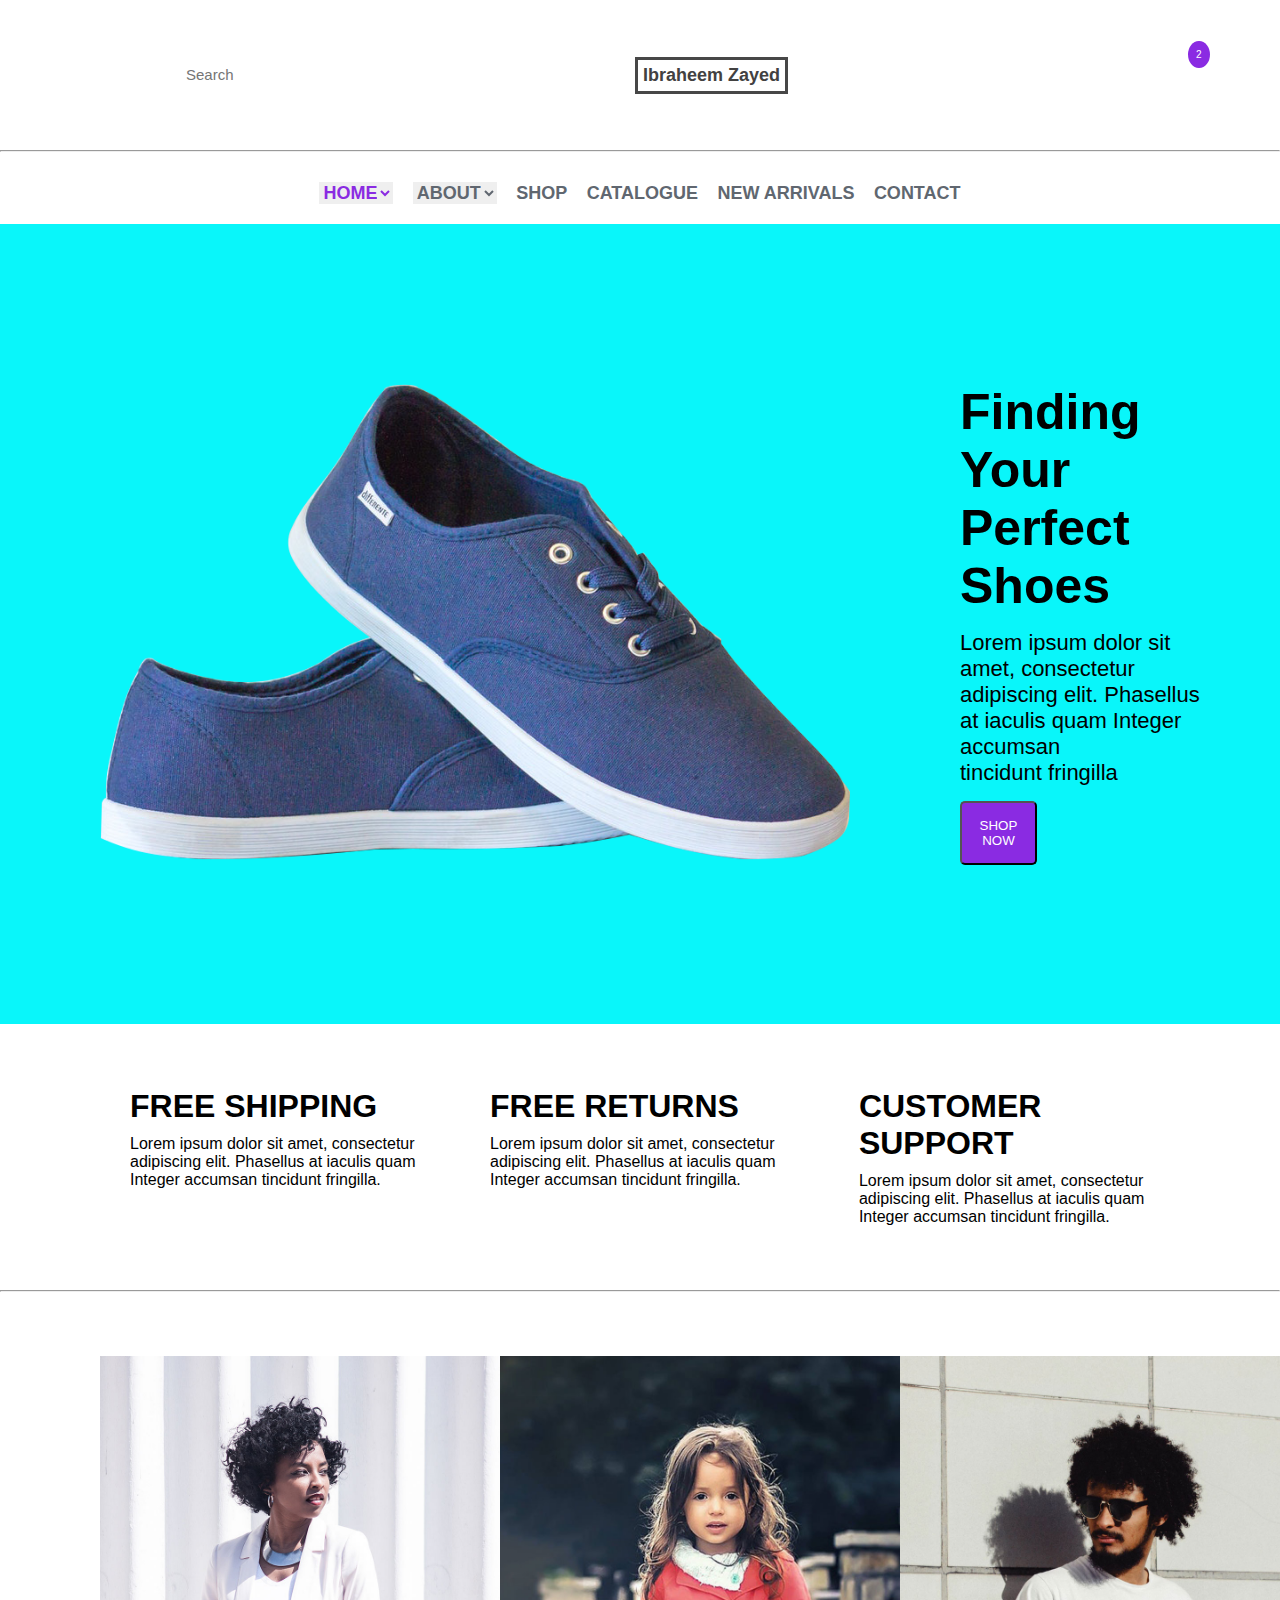
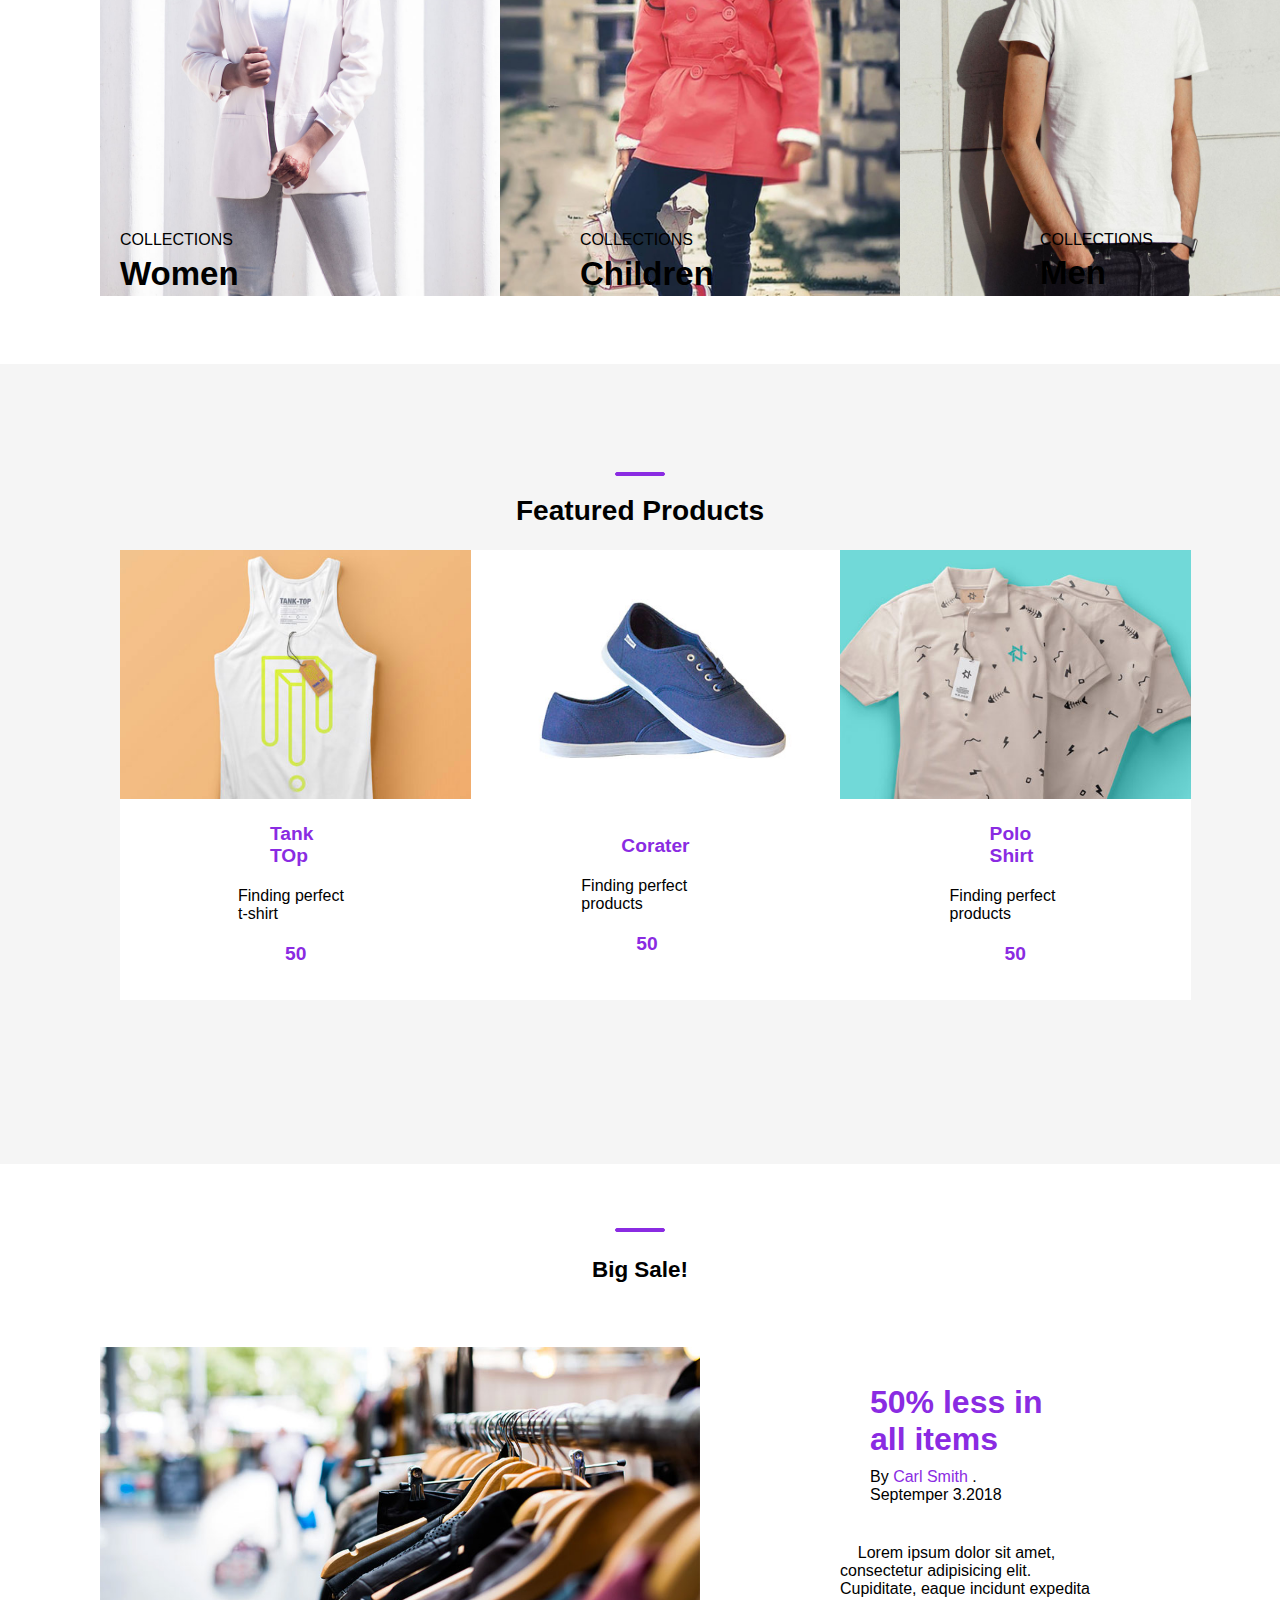
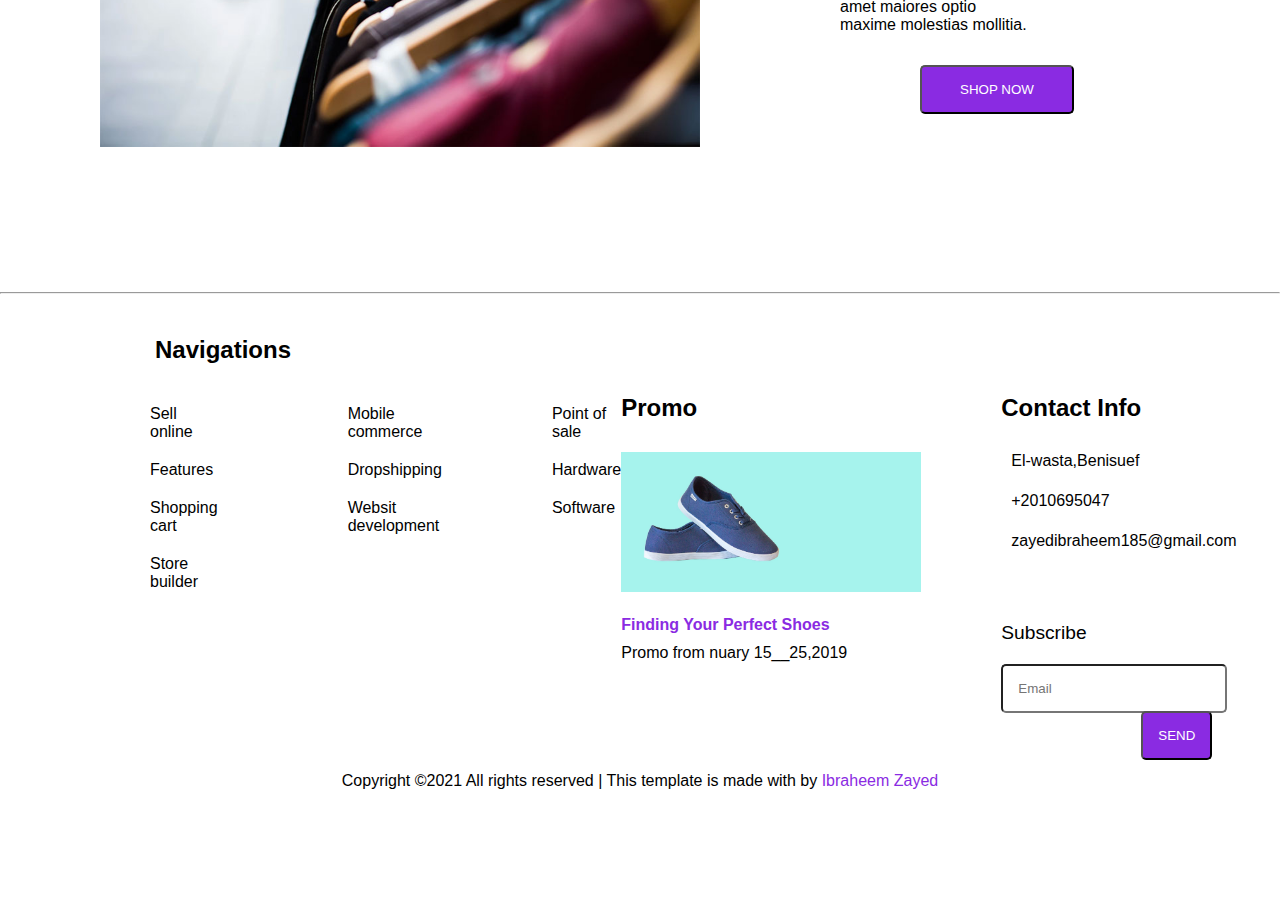
<file: index.html>
<!DOCTYPE html>
<html lang="en">
<head>
    <meta charset="UTF-8">
    <meta http-equiv="X-UA-Compatible" content="IE=edge">
    <meta name="viewport" content="width=device-width, initial-scale=1.0">
    <title>Home</title>
    <link rel="stylesheet" href="https://cdnjs.cloudflare.com/ajax/libs/font-awesome/6.4.0/css/all.min.css"
     integrity="sha512-iecdLmaskl7CVkqkXNQ/ZH/XLlvWZOJyj7Yy7tcenmpD1ypASozpmT/E0iPtmFIB46ZmdtAc9eNBvH0H/ZpiBw==" 
     crossorigin="anonymous" referrerpolicy="no-referrer" />
    <link rel="stylesheet" href="style.css">
</head>
<body>
    <nav>
        <div class="top">
            <div class="nav-left">
                <input type="text" placeholder="Search">
                <i class="fa-solid fa-magnifying-glass"></i>
            </div>
            <div class="nav-middle">
                <a href="">Ibraheem Zayed</a>
            </div>
            <div class="nav-right">
                <a href="">
                    <i class="fa-solid fa-user"></i>
                </a>
                <a href="">
                    <i class="fa-regular fa-heart"></i>
                </a>
                <a href="">
                    <i class="fa-sharp fa-solid fa-cart-shopping"></i>
                    <sup>2</sup>
                </a>
            </div>
        </div>
        <hr>
        <ul class="bottom">
            <a href="">
                <select class="home">
                    <option value="HOME">HOME</option>
                </select>
            </a>
            <a href="about.html">
                <select class="about">
                    <option value="ABOUT">ABOUT</option>
                </select>
            </a>
            <a href="shop.html">
                <li>SHOP</li>
            </a>
            <a href="">
                <li>CATALOGUE</li>
            </a>
            <a href="">
                <li>NEW ARRIVALS</li>
            </a>
            <a href="">
                <li>CONTACT</li>
            </a>
        </ul>
    </nav>

    <section class="sec1">
        <div class="img">
            <img src="images/hero_1.png" alt="">
        </div>
        <div class="text">
            <h1>
                Finding Your Perfect Shoes
            </h1>
            <p>
                Lorem ipsum dolor sit amet, consectetur adipiscing

                elit. Phasellus at iaculis quam Integer accumsan

                tincidunt fringilla
            </p>
            <a href="">
                <button>SHOP NOW</button>
            </a>
        </div>
    </section>
    <section class="sec2">
        <div class="left-side">
            <div class="icon">
                <i class="fa-solid fa-truck fa-flip-horizontal"></i>
            </div>
            <div class="text">
                <h1>
                    FREE SHIPPING
                </h1>
                <p>
                    Lorem ipsum dolor sit amet, consectetur adipiscing elit. 
                    Phasellus at iaculis quam Integer accumsan tincidunt fringilla.
                </p>
            </div>
        </div>
        <div>
            <div class="middle">
                <div class="icon">
                    <i class="fa-solid fa-rotate-left fa-flip-horizontal"></i>
                </div>
                <div class="text">
                    <h1>
                        FREE RETURNS
                    </h1>
                    <p>
                        Lorem ipsum dolor sit amet, consectetur adipiscing elit. 
                        Phasellus at iaculis quam Integer accumsan tincidunt fringilla.
                    </p> 
        </div>
        <div>
            <div class="right-side">
                <div class="icon">
                    <i class="fa-solid fa-circle-question"></i>
                </div>
                <div class="text">
                    <h1>
                        CUSTOMER SUPPORT
                    </h1>
                    <p>
                        Lorem ipsum dolor sit amet, consectetur adipiscing elit. 
                        Phasellus at iaculis quam Integer accumsan tincidunt fringilla.
                    </p>
        </div>
    </section>
    <hr>
    <section class="sec3">
        <div class="left-img">
            <div>
                <a href="">
                    <img src="images/women.jpg" alt="">
                </a>
            </div>
            <div class="text1">
                <p>COLLECTIONS</p>
                <h3>Women</h3>
            </div>
        </div>
        <div class="middle-img">
            <div>
                <a href="">
                    <img src="images/children.jpg" alt="">
                </a>
            </div>
            <div class="text2">
                <p>COLLECTIONS</p>
                <h3>Children</h3>
            </div>
        </div>
        <div class="right-img">
            <div>
                <a href="">
                    <img src="images/men.jpg" alt="">
                </a>
            </div>
            <div class="text3">
                <p>COLLECTIONS</p>
                <h3>Men</h3>
            </div>
        </div>
    </section>
    <section class="sec4">
        <br>
        <br>
        <br>
        <br>
        <br>
        <br>
        <hr class="Hr">
        <div class="top">
            <h3>Featured Products</h3>
        </div>
        <div class="bottom">
            <div class="first-img">
                <img src="images/cloth_1.jpg" alt="">
                <h5>Tank TOp</h5>
                <p>Finding perfect t-shirt</p>
                <span><i class="fa-solid fa-dollar-sign"></i> 50</span>
             </div>
             <div class="second-img">
                <img src="images/shoe_1.jpg" alt="">
                <h5>Corater</h5>
                <p>Finding perfect products</p>
                <span><i class="fa-solid fa-dollar-sign"></i> 50</span>
             </div>
             <div class="third-img">
                <img src="images/cloth_2.jpg" alt="">
                <h5>Polo Shirt</h5>
                <p>Finding perfect products</p>
                <span><i class="fa-solid fa-dollar-sign"></i> 50</span>
             </div>
        </div>
    </section>
    <section class="sec5">
        <hr class="HR2">
        <div class="text">
            <h3>Big Sale!</h3>
        </div>
        <div class="sale">
            <div class="right-sec">
                <img src="images/blog_1.jpg" alt="">
            </div>
            <div class="left-sec">
                <h2>50% less in all items</h2>
                <p>By <span class="carl">Carl Smith</span>  . Septemper 3.2018</p>
                <p class="end">
                    &nbsp;    &nbsp; Lorem ipsum dolor sit amet, consectetur adipisicing elit. Cupiditate, eaque incidunt expedita amet maiores optio
                    &nbsp;    &nbsp;    &nbsp;    &nbsp;    &nbsp;    &nbsp;    &nbsp;  
                      &nbsp;    &nbsp;    &nbsp;    &nbsp;    &nbsp;    &nbsp; maxime molestias mollitia.
                </p>

                <button>SHOP NOW</button>
            </div>
        </div>
    </section>
    <hr>
    <footer>
        <div class="div1">
            <div class="left-side">
                <div class="top">
                    <h2>Navigations</h2>
                </div>
                <div class="bottom">
                    <div class="ul1">
                        <ul>
                            <li>
                                Sell online
                            </li>
                            <li>
                                Features
                            </li>
                            <li>
                                Shopping cart
                            </li>
                            <li>
                                Store builder
                            </li>
                        </ul>
                    </div>
                    <div class="ul2">
                        <ul>
                            <li>
                                Mobile commerce
                            </li>
                            <li>
                                Dropshipping
                            </li>
                            <li>
                                Websit development
                            </li>
                        </ul>
                    </div>
                    <div class="ul3">
                        <ul>
                            <li>
                                Point of sale
                            </li>
                            <li>
                                Hardware
                            </li>
                            <li>
                                Software
                            </li>
                        </ul>
                    </div>
                </div>
            </div>
            <div class="right-side">
                <div class="left">
                    <ul>
                        <li>
                         <h2>Promo</h2>
                        </li>
                        <li>
                            <img src="images/hero_1.jpg" alt="">
                        </li>
                        <li>
                            <h4>Finding Your Perfect Shoes</h4>
                            <p>Promo from nuary 15__25,2019</p>
                        </li>
                    </ul>
                </div>
                <div class="right">
                    <div>
                        <h2>Contact Info</h2>
                    </div>
                    <div class="one-icon">
                        <i class="fa-solid fa-location-dot"></i>
                        <p>El-wasta,Benisuef</p>
                    </div>
                    <div class="two-icon">
                        <i class="fa-solid fa-phone"></i>
                        <p>+2010695047</p>
                    </div>
                    <div class="three-icon">
                        <i class="fa-solid fa-envelope"></i>
                        <p>zayedibraheem185@gmail.com</p>
                    </div>
                    <div>
                        <h3>
                            Subscribe
                        </h3>
                        <input type="email" placeholder="Email">
                        <button>SEND</button>
                    </div>
                </div>
            </div>
        </div>
        <div class="end-text">
            <p>Copyright ©2021 All rights reserved | This template is made with <i class="fa-solid fa-heart"></i> by <span class="name">Ibraheem Zayed</span></p>
        </div>
    </footer>
</body>
</html>
</file>
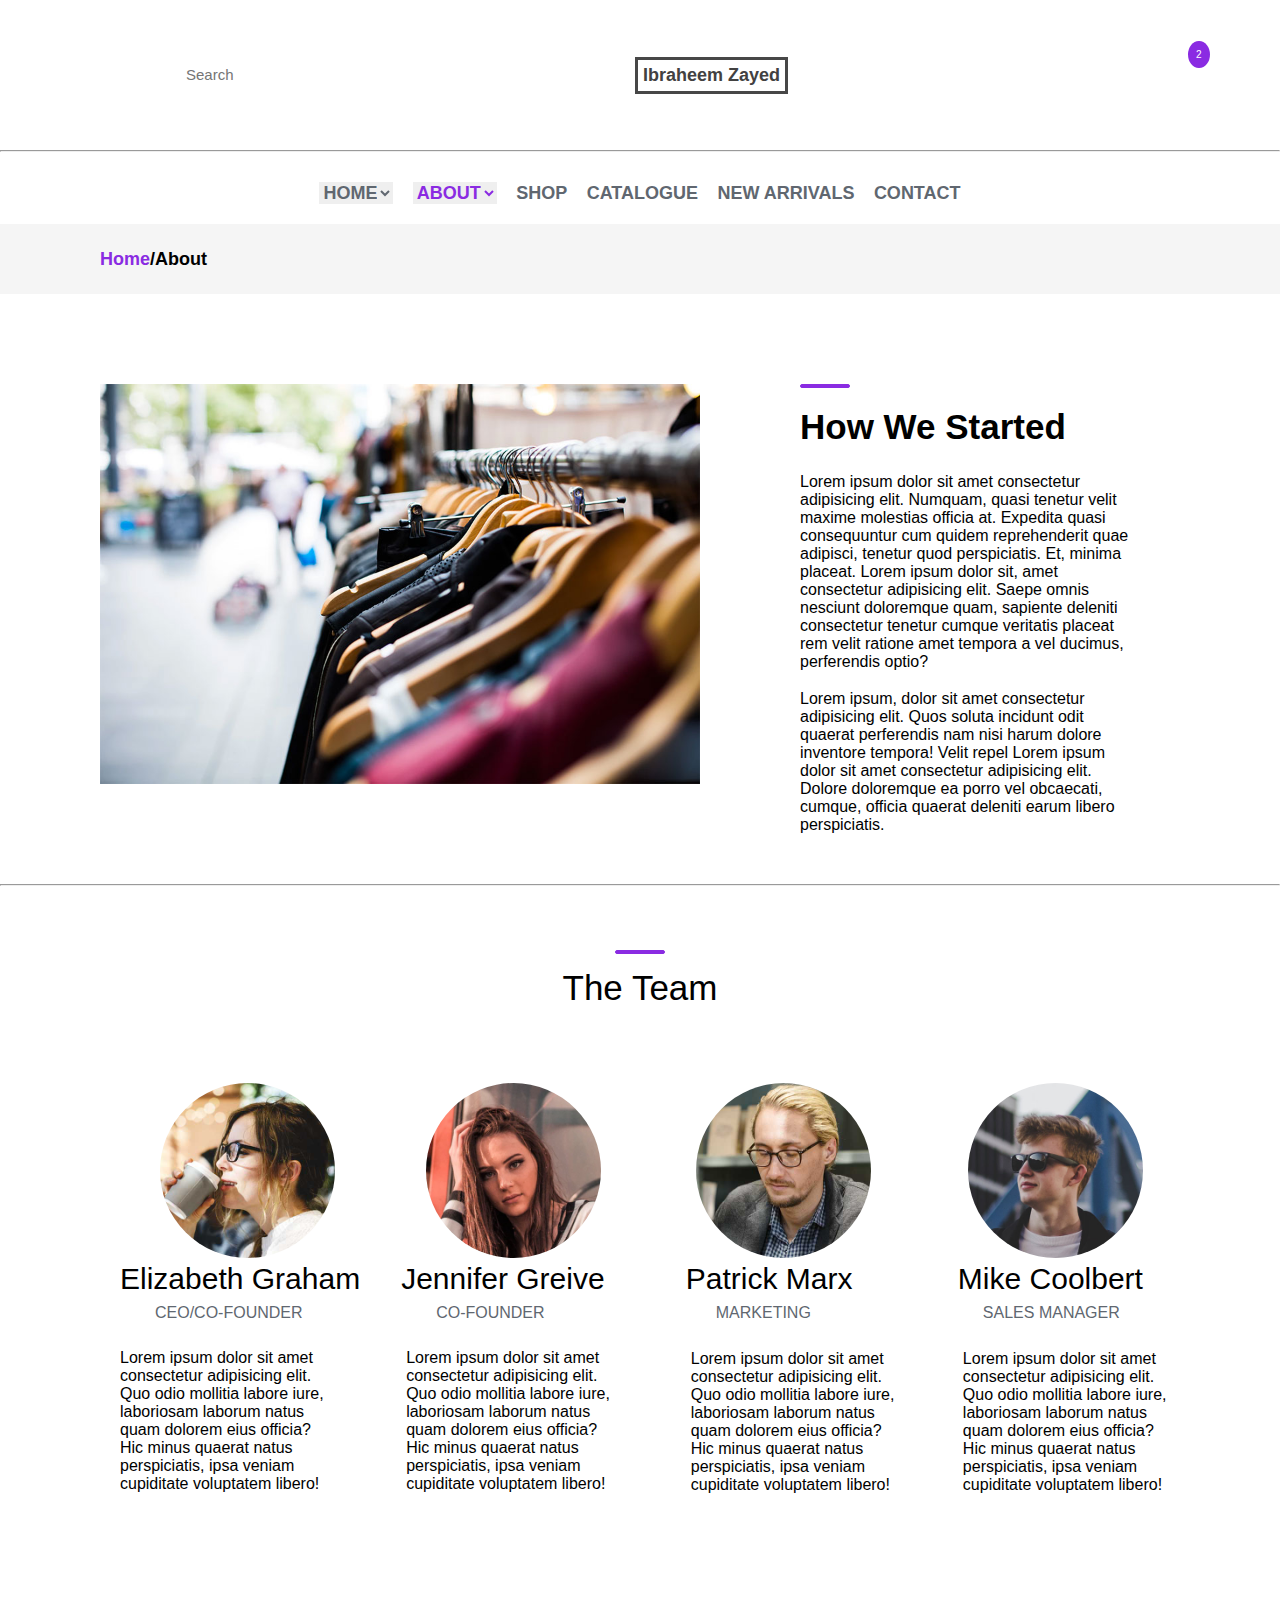
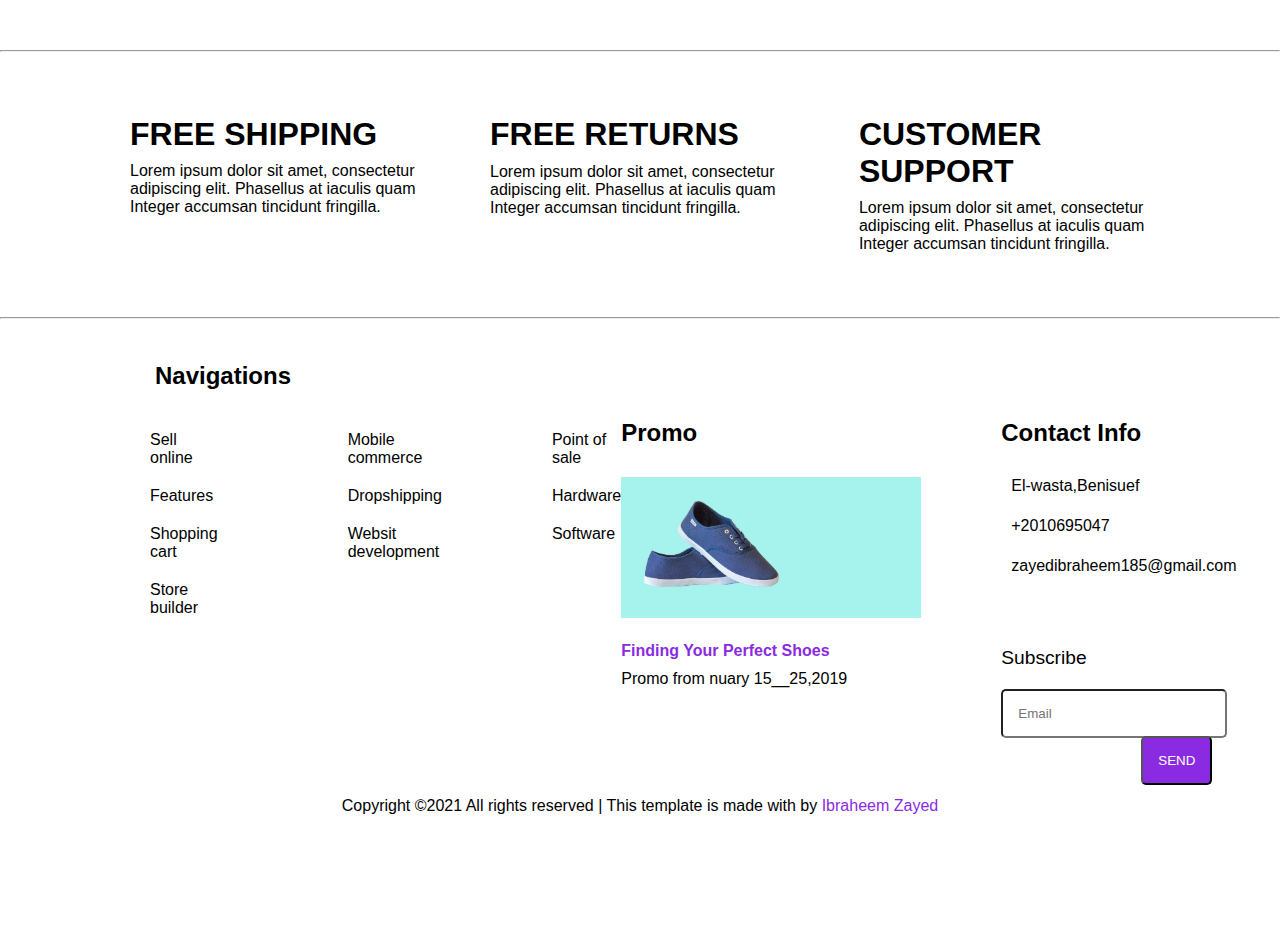
<file: about.html>
<!DOCTYPE html>
<html lang="en">
<head>
    <meta charset="UTF-8">
    <meta http-equiv="X-UA-Compatible" content="IE=edge">
    <meta name="viewport" content="width=device-width, initial-scale=1.0">
    <title>About</title>
    <link rel="stylesheet" href="https://cdnjs.cloudflare.com/ajax/libs/font-awesome/6.4.0/css/all.min.css"
    integrity="sha512-iecdLmaskl7CVkqkXNQ/ZH/XLlvWZOJyj7Yy7tcenmpD1ypASozpmT/E0iPtmFIB46ZmdtAc9eNBvH0H/ZpiBw==" 
    crossorigin="anonymous" referrerpolicy="no-referrer" />
    <link rel="stylesheet" href="about.css">
</head>
<body>
    <nav>
        <div class="top">
            <div class="nav-left">
                <input type="text" placeholder="Search">
                <i class="fa-solid fa-magnifying-glass"></i>
            </div>
            <div class="nav-middle">
                <a href="">Ibraheem Zayed</a>
            </div>
            <div class="nav-right">
                <a href="">
                    <i class="fa-solid fa-user"></i>
                </a>
                <a href="">
                    <i class="fa-regular fa-heart"></i>
                </a>
                <a href="">
                    <i class="fa-sharp fa-solid fa-cart-shopping"></i>
                    <sup>2</sup>
                </a>
            </div>
        </div>
        <hr>
        <ul class="bottom">
            <a href="index.html">
                <select class="home">
                    <option value="HOME">HOME</option>
                </select>
            </a>
            <a href="">
                <select class="about">
                    <option value="ABOUT">ABOUT</option>
                </select>
            </a>
            <a href="shop.html">
                <li>SHOP</li>
            </a>
            <a href="">
                <li>CATALOGUE</li>
            </a>
            <a href="">
                <li>NEW ARRIVALS</li>
            </a>
            <a href="">
                <li>CONTACT</li>
            </a>
        </ul>

        <div class="nav-end">
            <p><span>Home</span>/About</p>
        </div>
    </nav>
    <section class="sec1">
        <div class="img">
            <img src="images/blog_1.jpg" alt="">
        </div>
        <div class="text">
            <hr>
            <h2>How We Started</h2>
            <p>
                Lorem ipsum dolor sit amet consectetur adipisicing elit. Numquam, quasi tenetur velit maxime molestias officia at. 
                Expedita quasi consequuntur cum quidem reprehenderit quae adipisci, tenetur quod perspiciatis. Et, minima placeat.
                Lorem ipsum dolor sit, amet consectetur adipisicing elit. Saepe omnis nesciunt doloremque quam, sapiente deleniti 
                consectetur tenetur cumque veritatis placeat rem velit ratione amet tempora a vel ducimus, perferendis optio?
            </p>
            <p>
                Lorem ipsum, dolor sit amet consectetur adipisicing elit. Quos soluta incidunt odit quaerat perferendis nam nisi harum dolore inventore tempora! Velit repel
                Lorem ipsum dolor sit amet consectetur adipisicing elit. Dolore doloremque ea porro vel obcaecati, cumque, officia quaerat deleniti earum libero perspiciatis.
            </p>
        </div>
    </section>
    <hr class="HR1">
    <section class="sec2">
        <div class="text">
            <hr class="HR2">
            <h2>The Team</h2>
        </div>
        <divc class="img">
            <div class="first-img">
                <img src="images/person_1.jpg" alt="">
                <div class="first-text">
                    <h2>Elizabeth Graham</h2>
                    <p class="p1">CEO/CO-FOUNDER</p>
                    <p class="p2">
                        Lorem ipsum dolor sit amet consectetur adipisicing elit.
                         Quo odio mollitia labore iure, laboriosam laborum natus
                          quam dolorem eius officia? Hic minus quaerat
                         natus perspiciatis, ipsa veniam cupiditate voluptatem libero!
                    </p>
                </div>
            </div>
            <div class="second-img">
                <img src="images/person_2.jpg" alt="">
                <div class="first-text">
                    <h2>Jennifer Greive</h2>
                    <p class="p1">CO-FOUNDER</p>
                    <p class="p2">
                        Lorem ipsum dolor sit amet consectetur adipisicing elit.
                         Quo odio mollitia labore iure, laboriosam laborum natus
                          quam dolorem eius officia? Hic minus quaerat
                         natus perspiciatis, ipsa veniam cupiditate voluptatem libero!
                    </p>
                </div>
            </div>
            <div class="third-img">
                <img src="images/person_3.jpg" alt="">
                <div class="first-text">
                    <h2>Patrick Marx</h2>
                    <p class="p1">MARKETING</p>
                    <p class="p2">
                        Lorem ipsum dolor sit amet consectetur adipisicing elit.
                         Quo odio mollitia labore iure, laboriosam laborum natus
                          quam dolorem eius officia? Hic minus quaerat
                         natus perspiciatis, ipsa veniam cupiditate voluptatem libero!
                    </p>
                </div>
            </div>
            <div class="fourth-img">
                <img src="images/person_4.jpg" alt="">
                <div class="first-text">
                    <h2>Mike Coolbert</h2>
                    <p class="p1">SALES MANAGER</p>
                    <p class="p2">
                        Lorem ipsum dolor sit amet consectetur adipisicing elit.
                         Quo odio mollitia labore iure, laboriosam laborum natus
                          quam dolorem eius officia? Hic minus quaerat
                         natus perspiciatis, ipsa veniam cupiditate voluptatem libero!
                    </p>
                </div>
            </div>
        </divc>
    </section>
    <hr>
    <section class="sec3">
        <div class="left-side">
            <div class="icon">
                <i class="fa-solid fa-truck fa-flip-horizontal"></i>
            </div>
            <div class="text">
                <h1>
                    FREE SHIPPING
                </h1>
                <p>
                    Lorem ipsum dolor sit amet, consectetur adipiscing elit. 
                    Phasellus at iaculis quam Integer accumsan tincidunt fringilla.
                </p>
            </div>
        </div>
        <div>
            <div class="middle">
                <div class="icon">
                    <i class="fa-solid fa-rotate-left fa-flip-horizontal"></i>
                </div>
                <div class="text">
                    <h1>
                        FREE RETURNS
                    </h1>
                    <p>
                        Lorem ipsum dolor sit amet, consectetur adipiscing elit. 
                        Phasellus at iaculis quam Integer accumsan tincidunt fringilla.
                    </p> 
        </div>
        <div>
            <div class="right-side">
                <div class="icon">
                    <i class="fa-solid fa-circle-question"></i>
                </div>
                <div class="text">
                    <h1>
                        CUSTOMER SUPPORT
                    </h1>
                    <p>
                        Lorem ipsum dolor sit amet, consectetur adipiscing elit. 
                        Phasellus at iaculis quam Integer accumsan tincidunt fringilla.
                    </p>
        </div>
    </section>
    <hr>
    <footer>
        <div class="div1">
            <div class="left-side">
                <div class="top">
                    <h2>Navigations</h2>
                </div>
                <div class="bottom">
                    <div class="ul1">
                        <ul>
                            <li>
                                Sell online
                            </li>
                            <li>
                                Features
                            </li>
                            <li>
                                Shopping cart
                            </li>
                            <li>
                                Store builder
                            </li>
                        </ul>
                    </div>
                    <div class="ul2">
                        <ul>
                            <li>
                                Mobile commerce
                            </li>
                            <li>
                                Dropshipping
                            </li>
                            <li>
                                Websit development
                            </li>
                        </ul>
                    </div>
                    <div class="ul3">
                        <ul>
                            <li>
                                Point of sale
                            </li>
                            <li>
                                Hardware
                            </li>
                            <li>
                                Software
                            </li>
                        </ul>
                    </div>
                </div>
            </div>
            <div class="right-side">
                <div class="left">
                    <ul>
                        <li>
                         <h2>Promo</h2>
                        </li>
                        <li>
                            <img src="images/hero_1.jpg" alt="">
                        </li>
                        <li>
                            <h4>Finding Your Perfect Shoes</h4>
                            <p>Promo from nuary 15__25,2019</p>
                        </li>
                    </ul>
                </div>
                <div class="right">
                    <div>
                        <h2>Contact Info</h2>
                    </div>
                    <div class="one-icon">
                        <i class="fa-solid fa-location-dot"></i>
                        <p>El-wasta,Benisuef</p>
                    </div>
                    <div class="two-icon">
                        <i class="fa-solid fa-phone"></i>
                        <p>+2010695047</p>
                    </div>
                    <div class="three-icon">
                        <i class="fa-solid fa-envelope"></i>
                        <p>zayedibraheem185@gmail.com</p>
                    </div>
                    <div>
                        <h3>
                            Subscribe
                        </h3>
                        <input type="email" placeholder="Email">
                        <button>SEND</button>
                    </div>
                </div>
            </div>
        </div>
        <div class="end-text">
            <p>Copyright ©2021 All rights reserved | This template is made with <i class="fa-solid fa-heart"></i> by <span class="name">Ibraheem Zayed</span></p>
        </div>
    </footer>
</body>
</html>
</file>
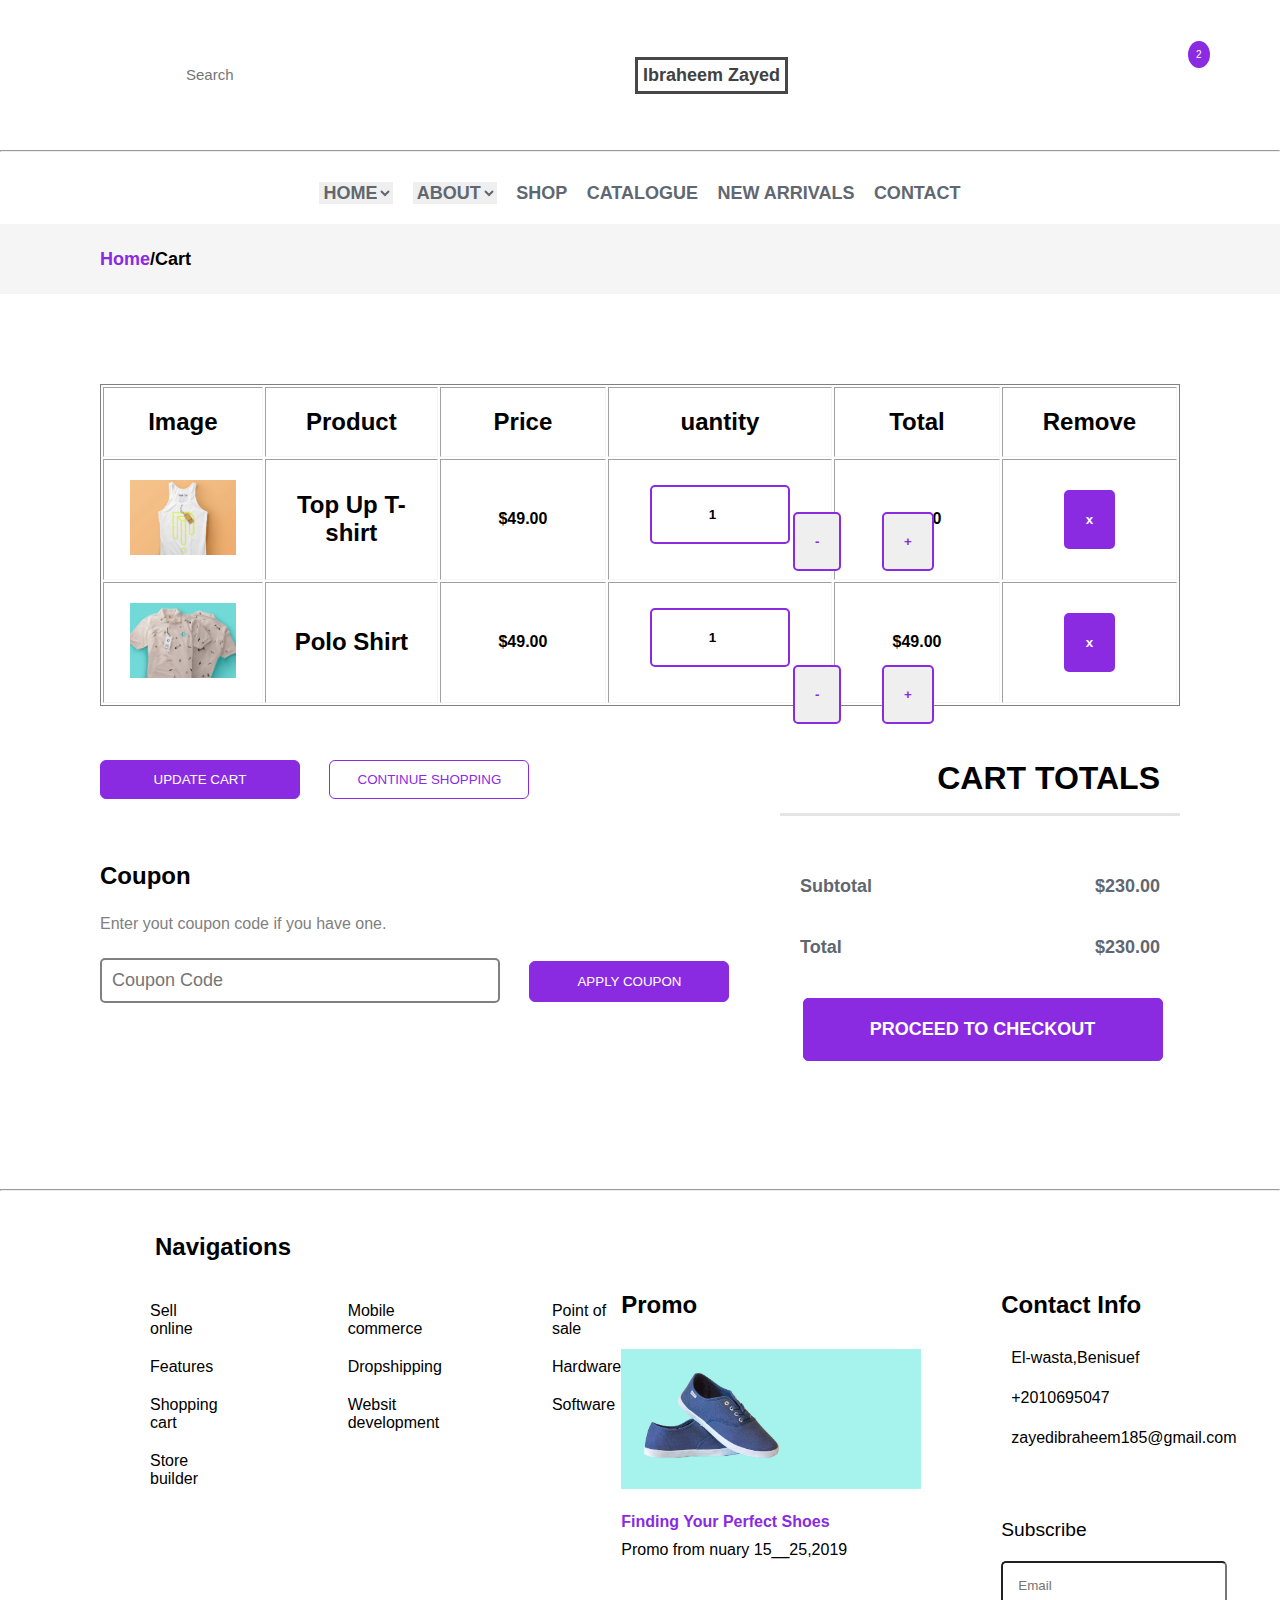
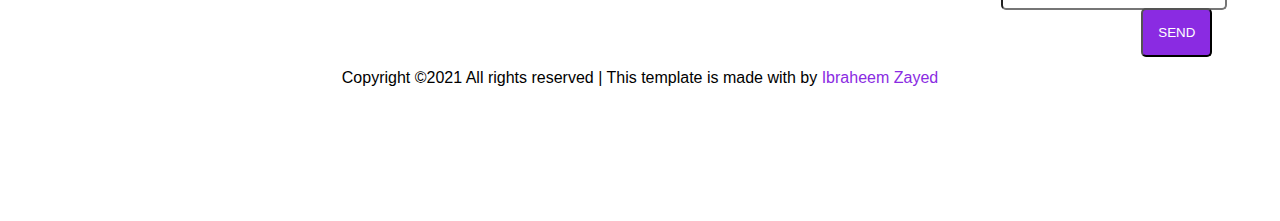
<file: cart.html>
<!DOCTYPE html>
<html lang="en">
<head>
    <meta charset="UTF-8">
    <meta http-equiv="X-UA-Compatible" content="IE=edge">
    <meta name="viewport" content="width=device-width, initial-scale=1.0">
    <title>Cart</title>
    <link rel="stylesheet" href="https://cdnjs.cloudflare.com/ajax/libs/font-awesome/6.4.0/css/all.min.css"
    integrity="sha512-iecdLmaskl7CVkqkXNQ/ZH/XLlvWZOJyj7Yy7tcenmpD1ypASozpmT/E0iPtmFIB46ZmdtAc9eNBvH0H/ZpiBw==" 
    crossorigin="anonymous" referrerpolicy="no-referrer" />
    <link rel="stylesheet" href="cart.css">
</head>
<body>
    <nav>
        <div class="top">
            <div class="nav-left">
                <input type="text" placeholder="Search">
                <i class="fa-solid fa-magnifying-glass"></i>
            </div>
            <div class="nav-middle">
                <a href="">Ibraheem Zayed</a>
            </div>
            <div class="nav-right">
                <a href="">
                    <i class="fa-solid fa-user"></i>
                </a>
                <a href="">
                    <i class="fa-regular fa-heart"></i>
                </a>
                <a href="">
                    <i class="fa-sharp fa-solid fa-cart-shopping"></i>
                    <sup>2</sup>
                </a>
            </div>
        </div>
        <hr>
        <ul class="bottom">
            <a href="index.html">
                <select class="home">
                    <option value="HOME">HOME</option>
                </select>
            </a>
            <a href="about.html">
                <select class="about">
                    <option value="ABOUT">ABOUT</option>
                </select>
            </a>
            <a href="shop.html">
                <li>SHOP</li>
            </a>
            <a href="">
                <li>CATALOGUE</li>
            </a>
            <a href="">
                <li>NEW ARRIVALS</li>
            </a>
            <a href="">
                <li>CONTACT</li>
            </a>
        </ul>

        <div class="nav-end">
            <p><span>Home</span>/Cart</p>
        </div>
    </nav>
    <section class="sec1">
        <table border="solid">
            <tr class="TR1">
                <td>
                    <h2>
                        Image
                    </h2>
                </td>
                <td>
                    <h2>
                        Product
                    </h2>
                </td>
                <td>
                    <h2>
                       Price
                    </h2>
                </td>
                <td>
                    <h2>
                        uantity
                    </h2>
                </td>
                <td>
                    <h2>
                        Total
                    </h2>
                </td>
                <td>
                    <h2>
                       Remove
                    </h2>
                </td>
            </tr>
            <tr class="TR2">
                <td>
                    <img src="images/cloth_1.jpg" alt="">
                </td>
                <td>
                    <h2>
                        Top Up T-shirt
                    </h2>
                </td>
                <td>
                    <h4>
                        $49.00
                    </h4>
                </td>
                <td>
                    <div class="num">
                        <input type="number" value="1" min="1" max="20" name="number" form="1">
        
                        <button class="bt1">+</button>
                        <button class="bt2">-</button>
                    </div>
                </td>
                <td>
                    <h4>
                        $49.00
                    </h4>
                </td>
                <td>
                    <button class="bt3">x</button>
                </td>
            </tr>
            <tr class="TR3">
                <td>
                    <img src="images/cloth_2.jpg" alt="">
                </td>
                <td>
                    <h2>
                        Polo Shirt
                    </h2>
                </td>
                <td>
                    <h4>
                        $49.00
                    </h4>
                </td>
                <td>
                    <div class="num1">
                        <input type="number" value="1" min="1" max="20" name="number" form="1">
        
                        <button class="bt1">+</button>
                        <button class="bt2">-</button>
                    </div>
                </td>
                <td>
                    <h4>
                        $49.00
                    </h4>
                </td>
                <td>
                    <button class="bt3">x</button>
                </td>
            </tr>
        </table>
        <div class="button">
            <div class="left">
                <button class="button1">UPDATE CART</button>
                <button class="button2">CONTINUE SHOPPING</button>
                <h2>Coupon</h2>
                <p>Enter yout coupon code if you have one.</p>
                <input type="text" name="text" placeholder="Coupon Code">
                <button class="button3">APPLY COUPON</button>
            </div>
            <div class="right">
                <div class="cart">
                    <h1>CART TOTALS</h1>
                    <hr>
                </div>
                <div class="price">
                    <ul>
                        <li>
                            Subtotal
                        </li>
                        <li>
                            Total
                        </li>
                    </ul>
                    <ul>
                        <li>
                            $230.00
                        </li>
                        <li>
                            $230.00
                        </li>
                    </ul>
                </div>
                <div class="checkout">
                    <a href="checkout.html">
                        <button>PROCEED TO CHECKOUT</button>
                    </a>
                </div>
            </div>
        </div>
    </section>
    <hr>
    <footer>
        <div class="div1">
            <div class="left-side">
                <div class="top">
                    <h2>Navigations</h2>
                </div>
                <div class="bottom">
                    <div class="ul1">
                        <ul>
                            <li>
                                Sell online
                            </li>
                            <li>
                                Features
                            </li>
                            <li>
                                Shopping cart
                            </li>
                            <li>
                                Store builder
                            </li>
                        </ul>
                    </div>
                    <div class="ul2">
                        <ul>
                            <li>
                                Mobile commerce
                            </li>
                            <li>
                                Dropshipping
                            </li>
                            <li>
                                Websit development
                            </li>
                        </ul>
                    </div>
                    <div class="ul3">
                        <ul>
                            <li>
                                Point of sale
                            </li>
                            <li>
                                Hardware
                            </li>
                            <li>
                                Software
                            </li>
                        </ul>
                    </div>
                </div>
            </div>
            <div class="right-side">
                <div class="left">
                    <ul>
                        <li>
                         <h2>Promo</h2>
                        </li>
                        <li>
                            <img src="images/hero_1.jpg" alt="">
                        </li>
                        <li>
                            <h4>Finding Your Perfect Shoes</h4>
                            <p>Promo from nuary 15__25,2019</p>
                        </li>
                    </ul>
                </div>
                <div class="right">
                    <div>
                        <h2>Contact Info</h2>
                    </div>
                    <div class="one-icon">
                        <i class="fa-solid fa-location-dot"></i>
                        <p>El-wasta,Benisuef</p>
                    </div>
                    <div class="two-icon">
                        <i class="fa-solid fa-phone"></i>
                        <p>+2010695047</p>
                    </div>
                    <div class="three-icon">
                        <i class="fa-solid fa-envelope"></i>
                        <p>zayedibraheem185@gmail.com</p>
                    </div>
                    <div>
                        <h3>
                            Subscribe
                        </h3>
                        <input type="email" placeholder="Email">
                        <button>SEND</button>
                    </div>
                </div>
            </div>
        </div>
        <div class="end-text">
            <p>Copyright ©2021 All rights reserved | This template is made with <i class="fa-solid fa-heart"></i> by <span class="name">Ibraheem Zayed</span></p>
        </div>
    </footer>
</body>
</html>
</file>
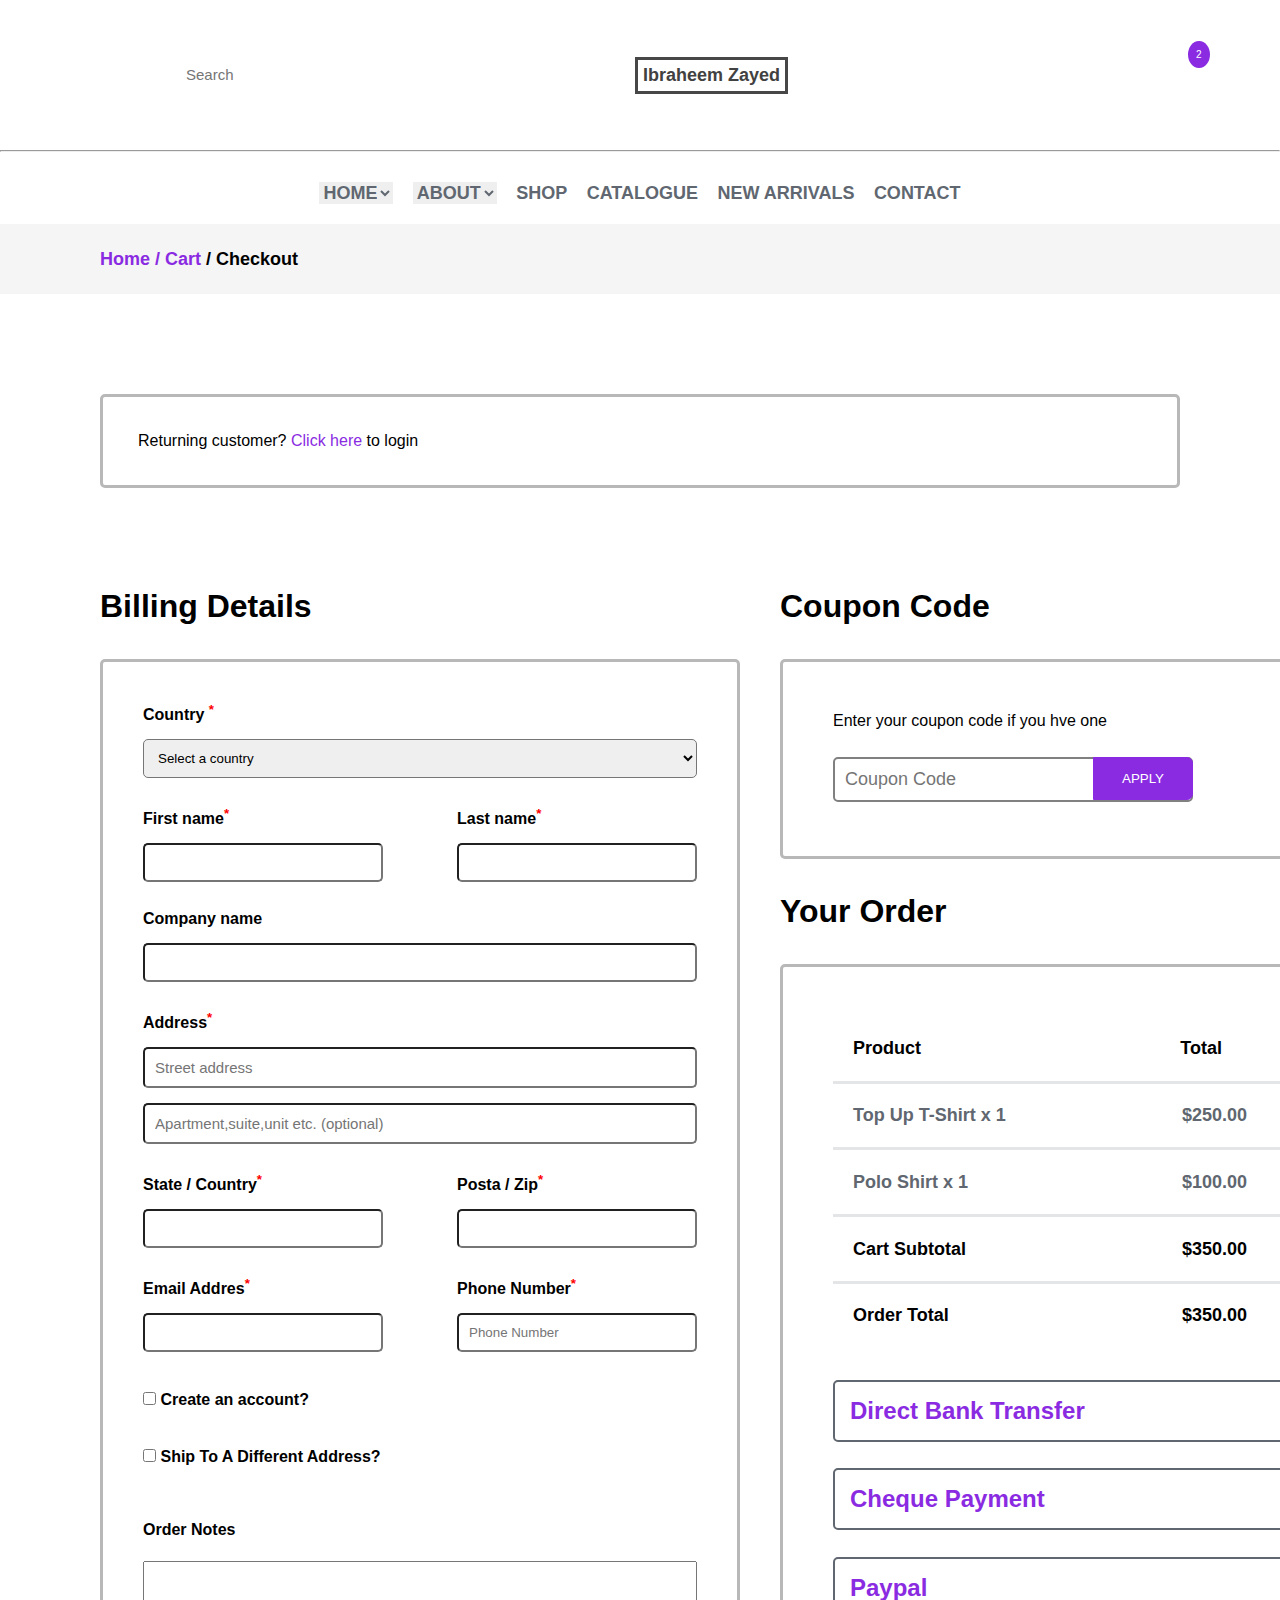
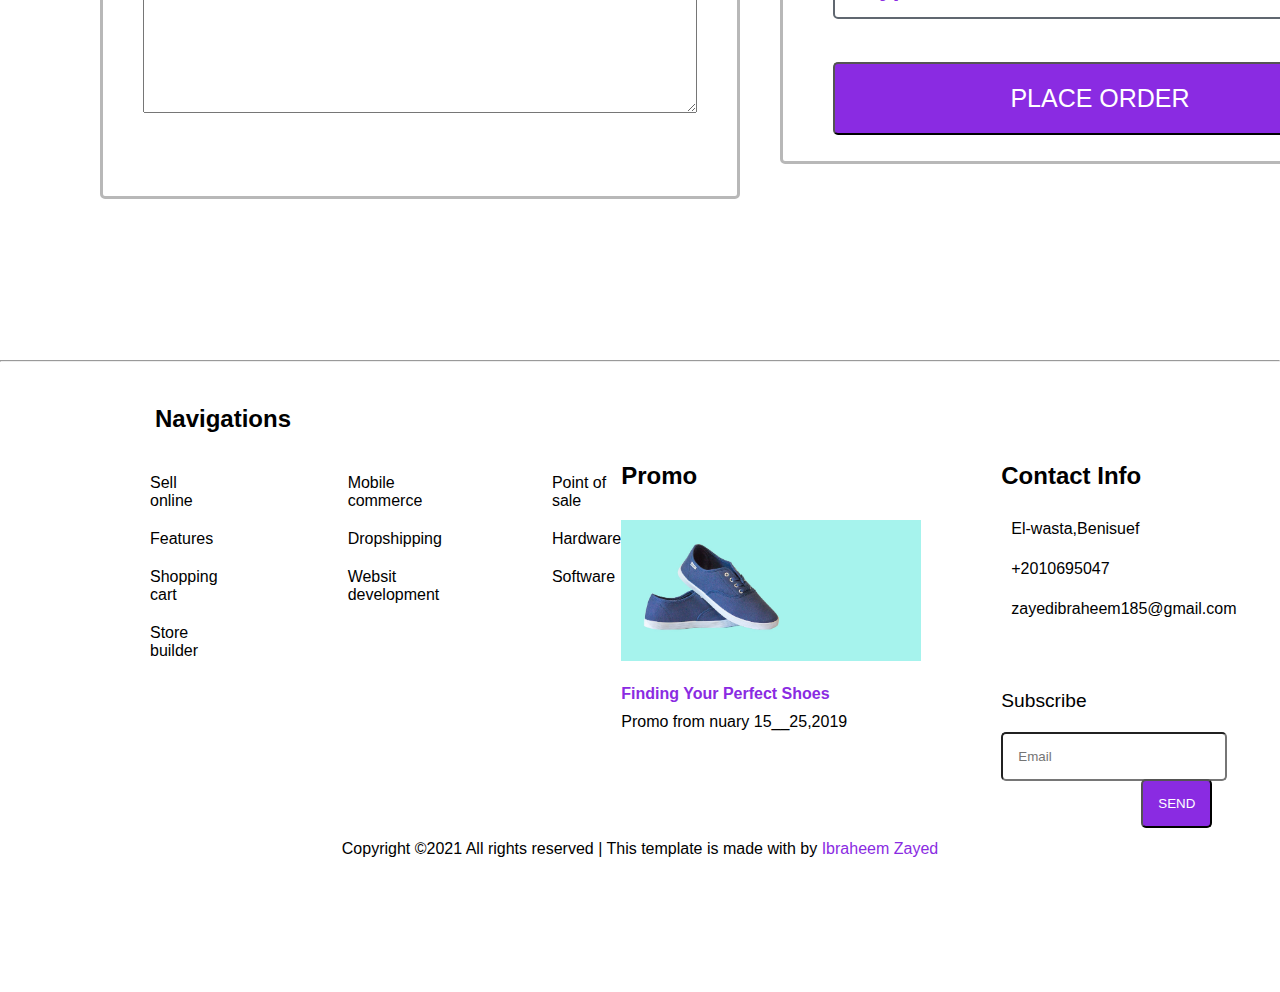
<file: checkout.html>
<!DOCTYPE html>
<html lang="en">
<head>
    <meta charset="UTF-8">
    <meta http-equiv="X-UA-Compatible" content="IE=edge">
    <meta name="viewport" content="width=device-width, initial-scale=1.0">
    <title>Checkout</title>
    <title>Cart</title>
    <link rel="stylesheet" href="https://cdnjs.cloudflare.com/ajax/libs/font-awesome/6.4.0/css/all.min.css"
    integrity="sha512-iecdLmaskl7CVkqkXNQ/ZH/XLlvWZOJyj7Yy7tcenmpD1ypASozpmT/E0iPtmFIB46ZmdtAc9eNBvH0H/ZpiBw==" 
    crossorigin="anonymous" referrerpolicy="no-referrer" />
    <link rel="stylesheet" href="checkout.css">
</head>
<body>
    <nav>
        <div class="top">
            <div class="nav-left">
                <input type="text" placeholder="Search">
                <i class="fa-solid fa-magnifying-glass"></i>
            </div>
            <div class="nav-middle">
                <a href="">Ibraheem Zayed</a>
            </div>
            <div class="nav-right">
                <a href="">
                    <i class="fa-solid fa-user"></i>
                </a>
                <a href="">
                    <i class="fa-regular fa-heart"></i>
                </a>
                <a href="">
                    <i class="fa-sharp fa-solid fa-cart-shopping"></i>
                    <sup>2</sup>
                </a>
            </div>
        </div>
        <hr>
        <ul class="bottom">
            <a href="index.html">
                <select class="home">
                    <option value="HOME">HOME</option>
                </select>
            </a>
            <a href="about.html">
                <select class="about">
                    <option value="ABOUT">ABOUT</option>
                </select>
            </a>
            <a href="shop.html">
                <li>SHOP</li>
            </a>
            <a href="">
                <li>CATALOGUE</li>
            </a>
            <a href="">
                <li>NEW ARRIVALS</li>
            </a>
            <a href="">
                <li>CONTACT</li>
            </a>
        </ul>

        <div class="nav-end">
            <p><span>Home</span> / Cart<span class="span2"> / Checkout</span></p>
        </div>
    </nav>
    <section class="sec1">
        <p>
            Returning customer? 
            <a href="">
                <span>Click here</span>
            </a> 
            to login
        </p>
    </section>
    <section class="sec2">
        <div class="left-side">
            <h1>Billing Details</h1>
            <form action="">
                <label>Country <sup>*</sup></label>
                <select class="Country">
                    <option value="country" hidden>Select a country</option>
                    <option value="egypt">Egypt</option>
                </select>
                <div class="name">
                    <div>
                        <label>First name<sup>*</sup></label>
                        <div>
                            <input type="text" name="first name" class="first-name">
                        </div>
                    </div>
                    <div>
                        <label>Last name<sup>*</sup></label>
                        <div>
                            <input type="text" name="last name" class="last-name">
                        </div>
                    </div>
                </div>
                <div class="company">
                    <label>Company name</label>
                    <input type="text" name="company name" class="company-name">
                </div>
                <div class="address">
                    <label>Address<sup>*</sup></label>
                    <input type="text" name="company name" placeholder="Street address" class="address1">
                    <input type="text" name="company name" placeholder="Apartment,suite,unit etc. (optional)" class="address1">
                </div>
                <div class="zip">
                    <div>
                        <label>State / Country<sup>*</sup></label>
                        <div>
                            <input type="text" name="state" class="state">
                        </div>
                    </div>
                    <div>
                        <label>Posta / Zip<sup>*</sup></label>
                        <div>
                            <input type="text" name="zip" class="posta">
                        </div>
                    </div>
                </div>
                <div class="phone">
                    <div>
                        <label>Email Addres<sup>*</sup></label>
                        <div>
                            <input type="email" name="email" class="email-address">
                        </div>
                    </div>
                    <div>
                        <label>Phone Number<sup>*</sup></label>
                        <div>
                            <input type="tel" name="tel" placeholder="Phone Number" class="phone-number">
                        </div>
                    </div>
                </div>
                <div class="div1">
                    <input type="checkbox">
                    <label>Create an account?</label>
                </div>
                <div class="div2">
                    <input type="checkbox">
                    <label>Ship To A Different Address?</label>
                </div>
                <div class="text-area">
                    <label class="notes">Order Notes</label>
                    <textarea name="notes"id="" cols="30" rows="10" class="area"></textarea>
                </div>
            </form>
        </div>
        <div class="right-side">
            <h1>Coupon Code</h1>
            <div class="coupon">
                <p>Enter your coupon code if you hve one</p>
                <input type="text" placeholder="Coupon Code" class="coupon-code">
                <button class="button1">APPLY</button>
            </div>
            <div class="order">
                <h1>Your Order</h1>
                <div class="your-order">
                    <div class="info">
                        <div class="price">
                            <div class="product">Product</div>
                            <div class="total">Total</div>
                        </div>
                        <hr>
                        <div class="price1">
                            <div class="product1">Top Up T-Shirt x 1</div>
                            <div class="total1">$250.00</div>
                        </div>
                        <hr>
                        <div class="price2">
                            <div class="product2">Polo Shirt x 1</div>
                            <div class="total2">$100.00</div>
                        </div>
                        <hr>
                        <div class="price3">
                            <div class="product3">Cart Subtotal</div>
                            <div class="total3">$350.00</div>
                        </div>
                        <hr>
                        <div class="price4">
                            <div class="product4">Order Total</div>
                            <div class="total4">$350.00</div>
                        </div>
                    </div>
                    <div class="pay">
                        <a href="">
                            <h2 class="pay1">Direct Bank Transfer</h2>
                        </a>
                        <a href="">
                            <h2 class="pay2">Cheque Payment</h2>
                        </a>
                        <a href="">
                            <h2 class="pay3">Paypal</h2>
                        </a>
                        <a href="contact.html">
                            <button class="bt2">PLACE ORDER</button>
                        </a>
                    </div>
                </div>
            </div>
        </div>
    </section>
    <hr>
    <footer>
        <div class="div1">
            <div class="left-side">
                <div class="top">
                    <h2>Navigations</h2>
                </div>
                <div class="bottom">
                    <div class="ul1">
                        <ul>
                            <li>
                                Sell online
                            </li>
                            <li>
                                Features
                            </li>
                            <li>
                                Shopping cart
                            </li>
                            <li>
                                Store builder
                            </li>
                        </ul>
                    </div>
                    <div class="ul2">
                        <ul>
                            <li>
                                Mobile commerce
                            </li>
                            <li>
                                Dropshipping
                            </li>
                            <li>
                                Websit development
                            </li>
                        </ul>
                    </div>
                    <div class="ul3">
                        <ul>
                            <li>
                                Point of sale
                            </li>
                            <li>
                                Hardware
                            </li>
                            <li>
                                Software
                            </li>
                        </ul>
                    </div>
                </div>
            </div>
            <div class="right-side">
                <div class="left">
                    <ul>
                        <li>
                         <h2>Promo</h2>
                        </li>
                        <li>
                            <img src="images/hero_1.jpg" alt="">
                        </li>
                        <li>
                            <h4>Finding Your Perfect Shoes</h4>
                            <p>Promo from nuary 15__25,2019</p>
                        </li>
                    </ul>
                </div>
                <div class="right">
                    <div>
                        <h2>Contact Info</h2>
                    </div>
                    <div class="one-icon">
                        <i class="fa-solid fa-location-dot"></i>
                        <p>El-wasta,Benisuef</p>
                    </div>
                    <div class="two-icon">
                        <i class="fa-solid fa-phone"></i>
                        <p>+2010695047</p>
                    </div>
                    <div class="three-icon">
                        <i class="fa-solid fa-envelope"></i>
                        <p>zayedibraheem185@gmail.com</p>
                    </div>
                    <div>
                        <h3>
                            Subscribe
                        </h3>
                        <input type="email" placeholder="Email">
                        <button>SEND</button>
                    </div>
                </div>
            </div>
        </div>
        <div class="end-text">
            <p>Copyright ©2021 All rights reserved | This template is made with <i class="fa-solid fa-heart"></i> by <span class="name">Ibraheem Zayed</span></p>
        </div>
    </footer>
</body>
</html>
</file>
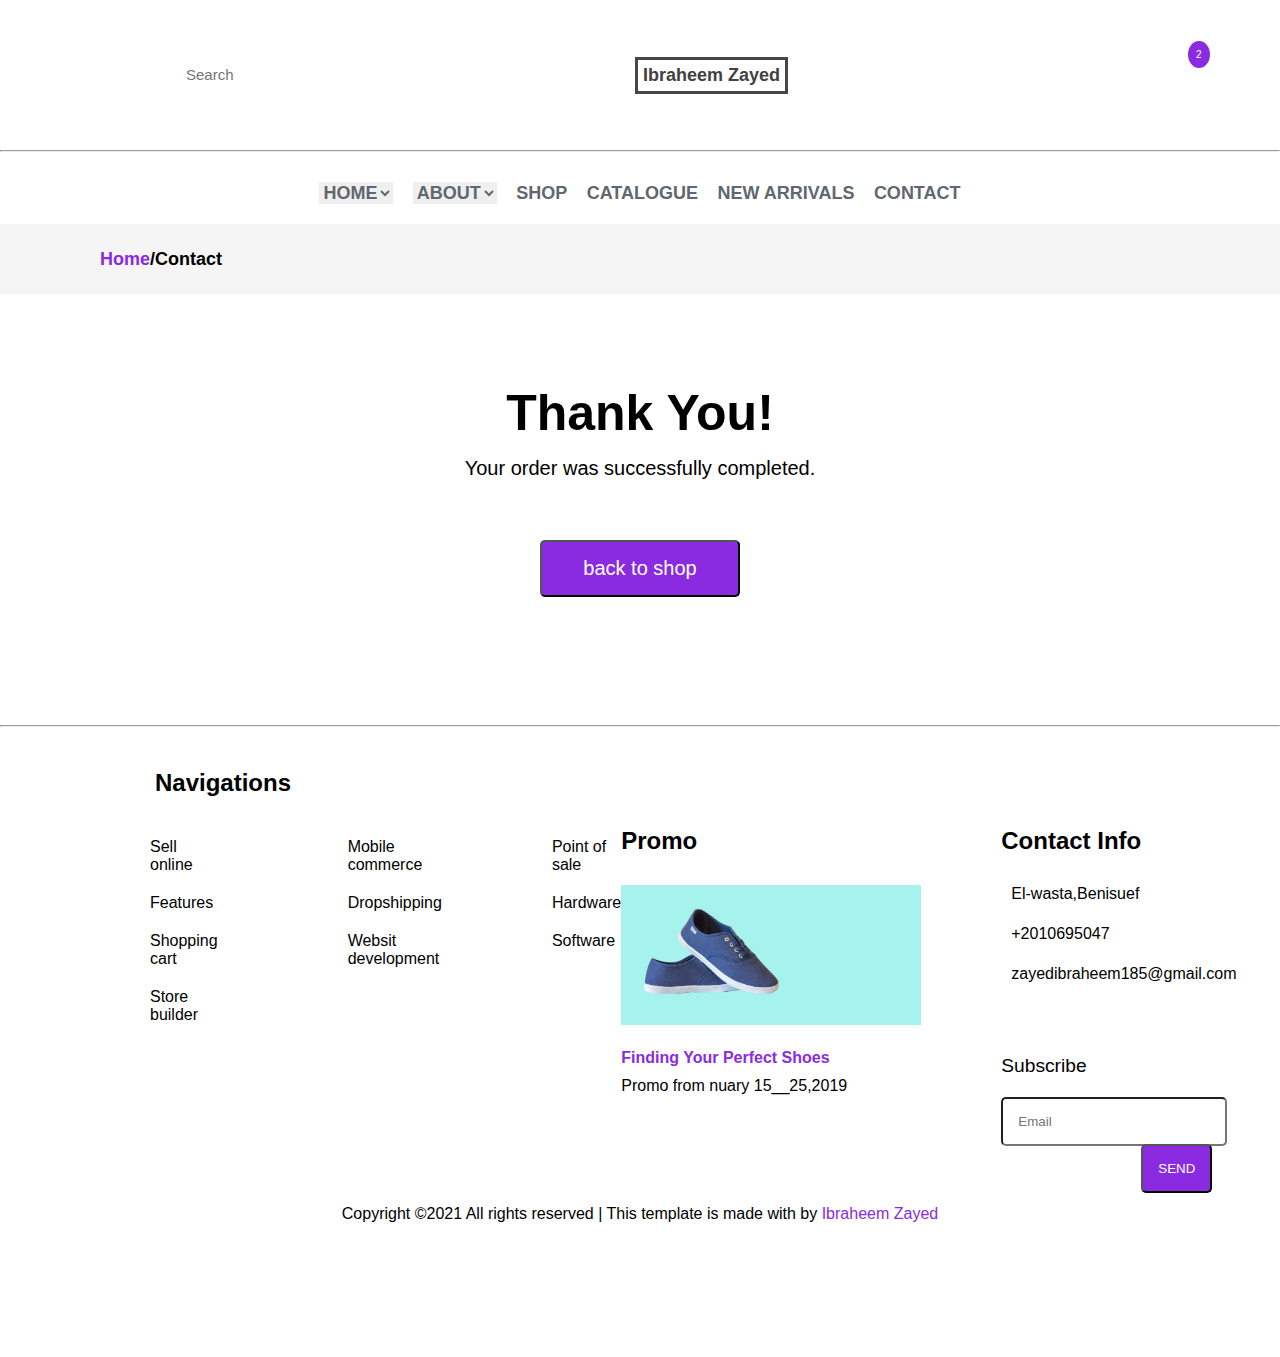
<file: contact.html>
<!DOCTYPE html>
<html lang="en">
<head>
    <meta charset="UTF-8">
    <meta http-equiv="X-UA-Compatible" content="IE=edge">
    <meta name="viewport" content="width=device-width, initial-scale=1.0">
    <title>Contact</title>
    <link rel="stylesheet" href="https://cdnjs.cloudflare.com/ajax/libs/font-awesome/6.4.0/css/all.min.css"
    integrity="sha512-iecdLmaskl7CVkqkXNQ/ZH/XLlvWZOJyj7Yy7tcenmpD1ypASozpmT/E0iPtmFIB46ZmdtAc9eNBvH0H/ZpiBw==" 
    crossorigin="anonymous" referrerpolicy="no-referrer" />
    <link rel="stylesheet" href="contact.css">
</head>
<body>
    <nav>
        <div class="top">
            <div class="nav-left">
                <input type="text" placeholder="Search">
                <i class="fa-solid fa-magnifying-glass"></i>
            </div>
            <div class="nav-middle">
                <a href="">Ibraheem Zayed</a>
            </div>
            <div class="nav-right">
                <a href="">
                    <i class="fa-solid fa-user"></i>
                </a>
                <a href="">
                    <i class="fa-regular fa-heart"></i>
                </a>
                <a href="">
                    <i class="fa-sharp fa-solid fa-cart-shopping"></i>
                    <sup>2</sup>
                </a>
            </div>
        </div>
        <hr>
        <ul class="bottom">
            <a href="index.html">
                <select class="home">
                    <option value="HOME">HOME</option>
                </select>
            </a>
            <a href="about.html">
                <select class="about">
                    <option value="ABOUT">ABOUT</option>
                </select>
            </a>
            <a href="shop.html">
                <li>SHOP</li>
            </a>
            <a href="">
                <li>CATALOGUE</li>
            </a>
            <a href="">
                <li>NEW ARRIVALS</li>
            </a>
            <a href="">
                <li>CONTACT</li>
            </a>
        </ul>

        <div class="nav-end">
            <p><span>Home</span>/Contact</p>
        </div>
    </nav>
    <section>
        <i class="fa-sharp fa-solid fa-circle-check"></i>
        <h1>Thank You!</h1>
        <p>Your order was successfully completed.</p>
        <a href="shop.html">
            <button>back to shop</button>
        </a>

    </section>
    <hr>
    <footer>
        <div class="div1">
            <div class="left-side">
                <div class="top">
                    <h2>Navigations</h2>
                </div>
                <div class="bottom">
                    <div class="ul1">
                        <ul>
                            <li>
                                Sell online
                            </li>
                            <li>
                                Features
                            </li>
                            <li>
                                Shopping cart
                            </li>
                            <li>
                                Store builder
                            </li>
                        </ul>
                    </div>
                    <div class="ul2">
                        <ul>
                            <li>
                                Mobile commerce
                            </li>
                            <li>
                                Dropshipping
                            </li>
                            <li>
                                Websit development
                            </li>
                        </ul>
                    </div>
                    <div class="ul3">
                        <ul>
                            <li>
                                Point of sale
                            </li>
                            <li>
                                Hardware
                            </li>
                            <li>
                                Software
                            </li>
                        </ul>
                    </div>
                </div>
            </div>
            <div class="right-side">
                <div class="left">
                    <ul>
                        <li>
                         <h2>Promo</h2>
                        </li>
                        <li>
                            <img src="images/hero_1.jpg" alt="">
                        </li>
                        <li>
                            <h4>Finding Your Perfect Shoes</h4>
                            <p>Promo from nuary 15__25,2019</p>
                        </li>
                    </ul>
                </div>
                <div class="right">
                    <div>
                        <h2>Contact Info</h2>
                    </div>
                    <div class="one-icon">
                        <i class="fa-solid fa-location-dot"></i>
                        <p>El-wasta,Benisuef</p>
                    </div>
                    <div class="two-icon">
                        <i class="fa-solid fa-phone"></i>
                        <p>+2010695047</p>
                    </div>
                    <div class="three-icon">
                        <i class="fa-solid fa-envelope"></i>
                        <p>zayedibraheem185@gmail.com</p>
                    </div>
                    <div>
                        <h3>
                            Subscribe
                        </h3>
                        <input type="email" placeholder="Email">
                        <button>SEND</button>
                    </div>
                </div>
            </div>
        </div>
        <div class="end-text">
            <p>Copyright ©2021 All rights reserved | This template is made with <i class="fa-solid fa-heart"></i> by <span class="name">Ibraheem Zayed</span></p>
        </div>
    </footer>
</body>
</html>
</file>
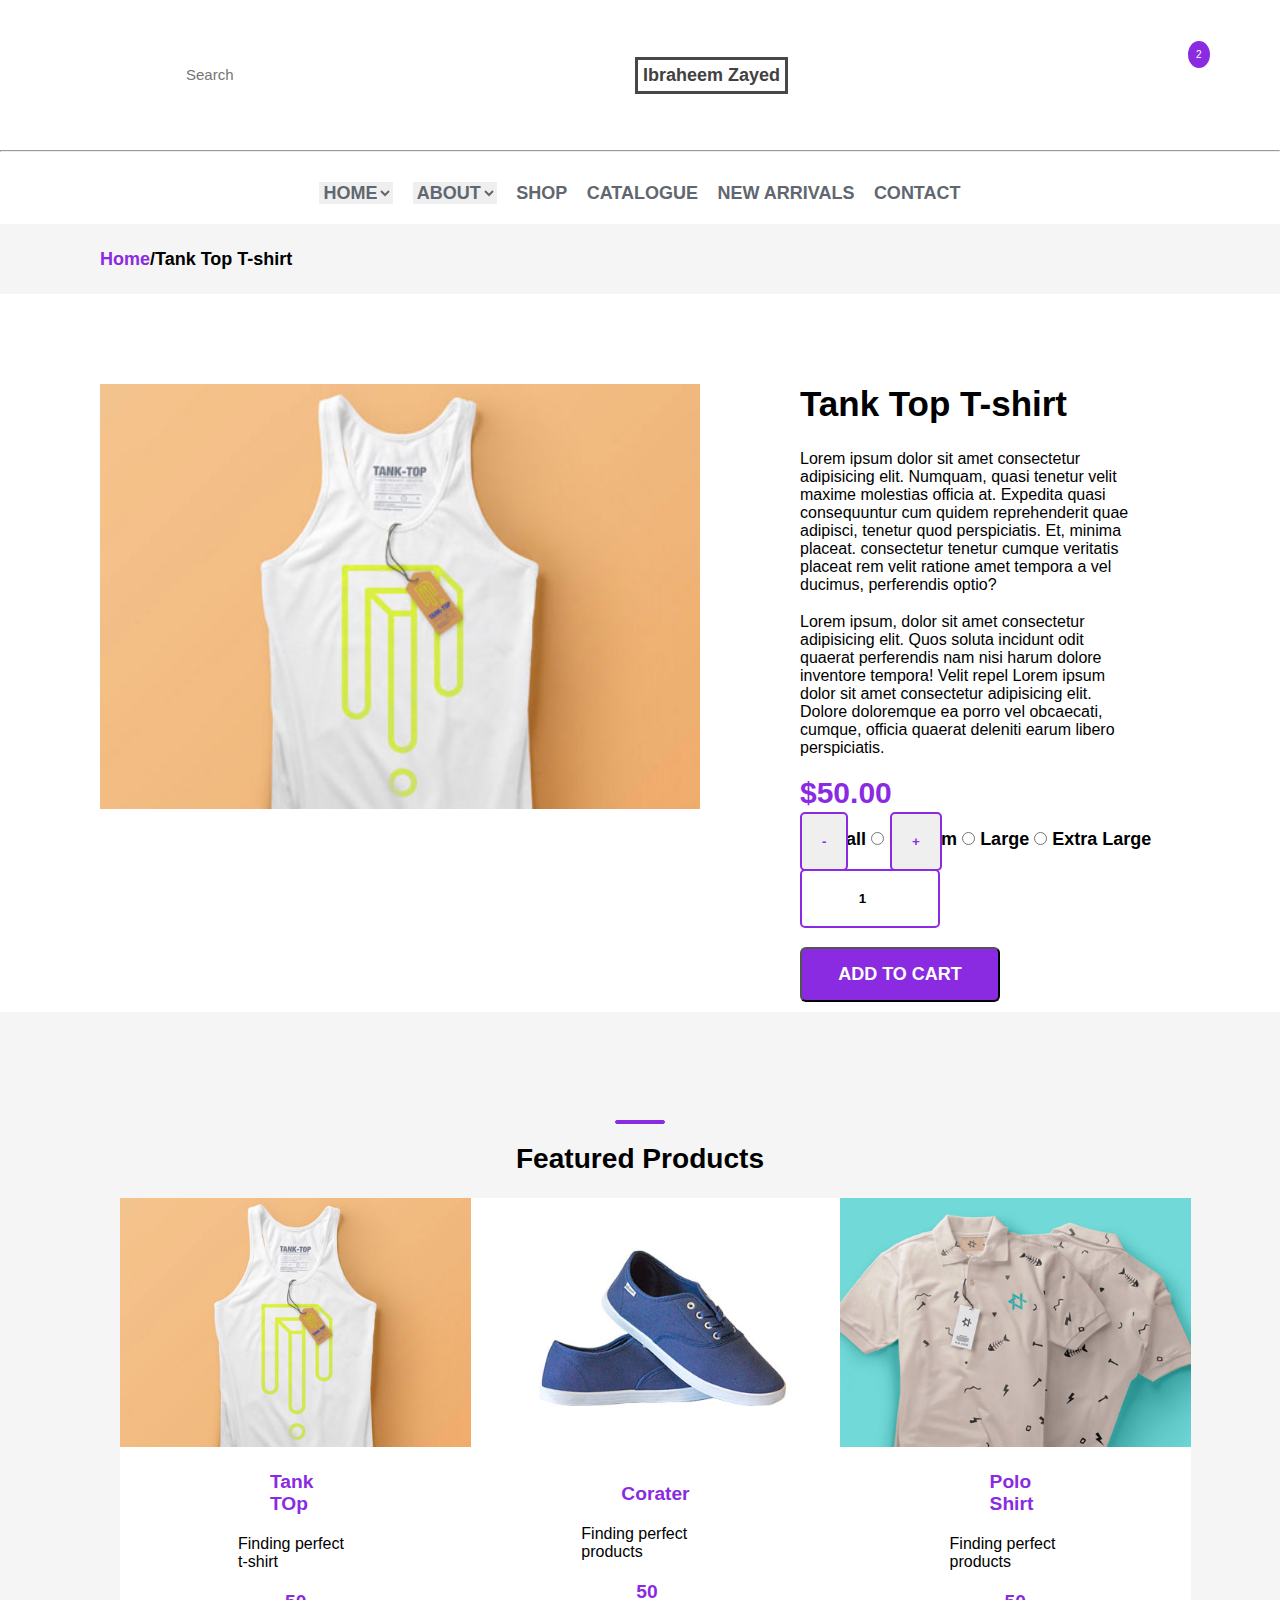
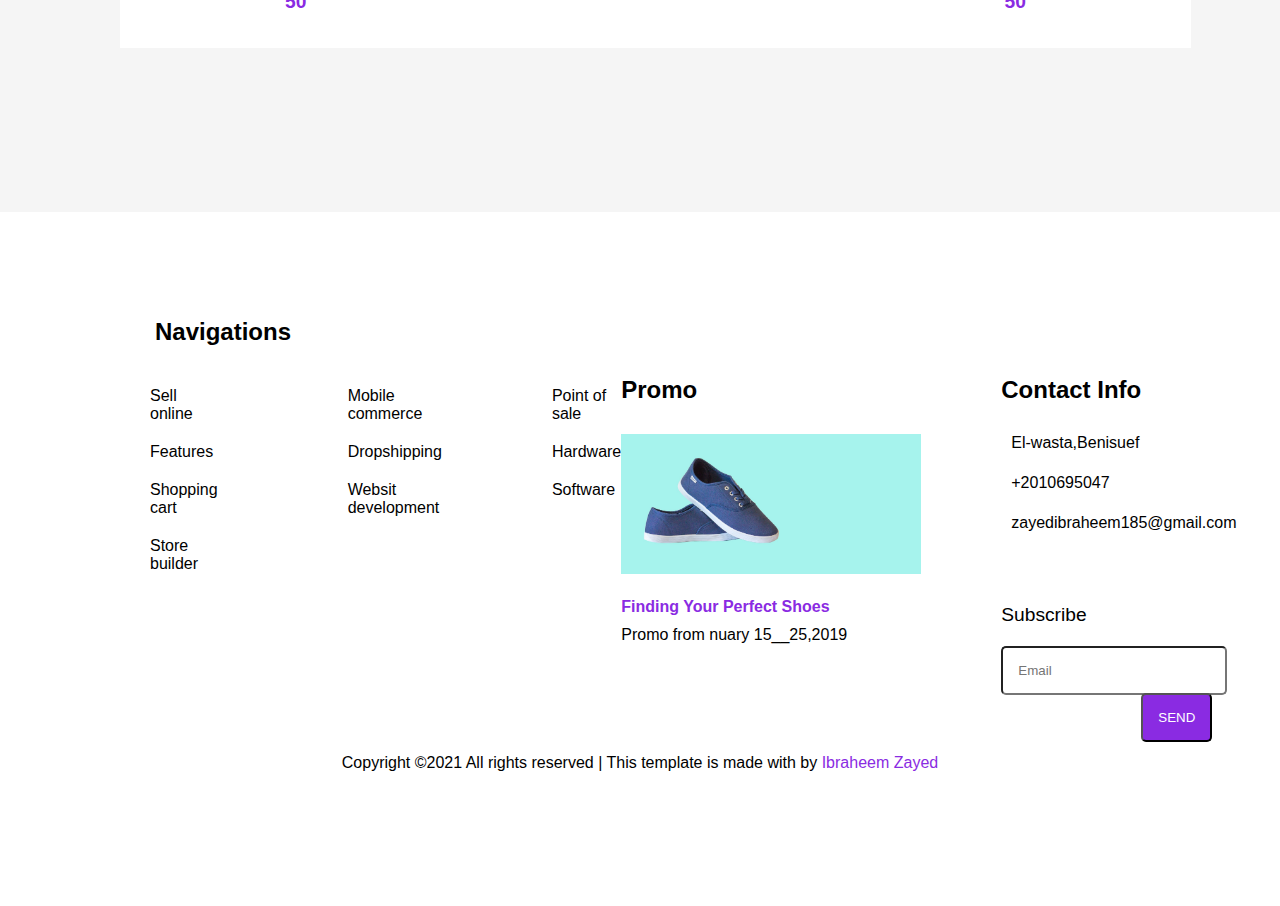
<file: product.html>
<!DOCTYPE html>
<html lang="en">
<head>
    <meta charset="UTF-8">
    <meta http-equiv="X-UA-Compatible" content="IE=edge">
    <meta name="viewport" content="width=device-width, initial-scale=1.0">
    <title>Product</title>
    <link rel="stylesheet" href="https://cdnjs.cloudflare.com/ajax/libs/font-awesome/6.4.0/css/all.min.css"
    integrity="sha512-iecdLmaskl7CVkqkXNQ/ZH/XLlvWZOJyj7Yy7tcenmpD1ypASozpmT/E0iPtmFIB46ZmdtAc9eNBvH0H/ZpiBw==" 
    crossorigin="anonymous" referrerpolicy="no-referrer" />
    <link rel="stylesheet" href="product.css">
</head>
<body>
    <nav>
        <div class="top">
            <div class="nav-left">
                <input type="text" placeholder="Search">
                <i class="fa-solid fa-magnifying-glass"></i>
            </div>
            <div class="nav-middle">
                <a href="">Ibraheem Zayed</a>
            </div>
            <div class="nav-right">
                <a href="">
                    <i class="fa-solid fa-user"></i>
                </a>
                <a href="">
                    <i class="fa-regular fa-heart"></i>
                </a>
                <a href="">
                    <i class="fa-sharp fa-solid fa-cart-shopping"></i>
                    <sup>2</sup>
                </a>
            </div>
        </div>
        <hr>
        <ul class="bottom">
            <a href="index.html">
                <select class="home">
                    <option value="HOME">HOME</option>
                </select>
            </a>
            <a href="about.html">
                <select class="about">
                    <option value="ABOUT">ABOUT</option>
                </select>
            </a>
            <a href="shop.html">
                <li>SHOP</li>
            </a>
            <a href="">
                <li>CATALOGUE</li>
            </a>
            <a href="">
                <li>NEW ARRIVALS</li>
            </a>
            <a href="">
                <li>CONTACT</li>
            </a>
        </ul>

        <div class="nav-end">
            <p><span>Home</span>/Tank Top T-shirt</p>
        </div>
    </nav>
    <section class="sec1">
        <div class="img">
            <img src="images/cloth_1.jpg" alt="">
        </div>
        <div class="text">
            <h2>Tank Top T-shirt</h2>
            <p>
                Lorem ipsum dolor sit amet consectetur adipisicing elit. Numquam, quasi tenetur velit maxime molestias officia at. 
                Expedita quasi consequuntur cum quidem reprehenderit quae adipisci, tenetur quod perspiciatis. Et, minima placeat.
                consectetur tenetur cumque veritatis placeat rem velit ratione amet tempora a vel ducimus, perferendis optio?
            </p>
            <p>
                Lorem ipsum, dolor sit amet consectetur adipisicing elit. Quos soluta incidunt odit quaerat perferendis nam nisi harum dolore inventore tempora! Velit repel
                Lorem ipsum dolor sit amet consectetur adipisicing elit. Dolore doloremque ea porro vel obcaecati, cumque, officia quaerat deleniti earum libero perspiciatis.
            </p>
            <p class="price">$50.00</p>
            <div class="size">
                <input type="radio" name="size">
                <label>Small</label>
                <input type="radio" name="size">
                <label>Medium</label>
                <input type="radio" name="size">
                <label>Large</label>
                <input type="radio" name="size">
                <label>Extra Large</label>
            </div>
            <div class="num">
                <input type="number" value="1" min="1" max="20" name="number" form="1">

                <button class="bt1">+</button>
                <button class="bt2">-</button>
            </div>
            <div class="cart">
                <a href="cart.html">
                    <button>ADD TO CART</button>
                </a>
            </div>
        </div>
    </section>
    <section class="sec2">
        <br>
        <br>
        <br>
        <br>
        <br>
        <br>
        <hr class="Hr">
        <div class="top">
            <h3>Featured Products</h3>
        </div>
        <div class="bottom">
            <div class="first-img">
                <img src="images/cloth_1.jpg" alt="">
                <h5>Tank TOp</h5>
                <p>Finding perfect t-shirt</p>
                <span><i class="fa-solid fa-dollar-sign"></i> 50</span>
             </div>
             <div class="second-img">
                <img src="images/shoe_1.jpg" alt="">
                <h5>Corater</h5>
                <p>Finding perfect products</p>
                <span><i class="fa-solid fa-dollar-sign"></i> 50</span>
             </div>
             <div class="third-img">
                <img src="images/cloth_2.jpg" alt="">
                <h5>Polo Shirt</h5>
                <p>Finding perfect products</p>
                <span><i class="fa-solid fa-dollar-sign"></i> 50</span>
             </div>
        </div>
    </section>
    <footer>
        <div class="div1">
            <div class="left-side">
                <div class="top">
                    <h2>Navigations</h2>
                </div>
                <div class="bottom">
                    <div class="ul1">
                        <ul>
                            <li>
                                Sell online
                            </li>
                            <li>
                                Features
                            </li>
                            <li>
                                Shopping cart
                            </li>
                            <li>
                                Store builder
                            </li>
                        </ul>
                    </div>
                    <div class="ul2">
                        <ul>
                            <li>
                                Mobile commerce
                            </li>
                            <li>
                                Dropshipping
                            </li>
                            <li>
                                Websit development
                            </li>
                        </ul>
                    </div>
                    <div class="ul3">
                        <ul>
                            <li>
                                Point of sale
                            </li>
                            <li>
                                Hardware
                            </li>
                            <li>
                                Software
                            </li>
                        </ul>
                    </div>
                </div>
            </div>
            <div class="right-side">
                <div class="left">
                    <ul>
                        <li>
                         <h2>Promo</h2>
                        </li>
                        <li>
                            <img src="images/hero_1.jpg" alt="">
                        </li>
                        <li>
                            <h4>Finding Your Perfect Shoes</h4>
                            <p>Promo from nuary 15__25,2019</p>
                        </li>
                    </ul>
                </div>
                <div class="right">
                    <div>
                        <h2>Contact Info</h2>
                    </div>
                    <div class="one-icon">
                        <i class="fa-solid fa-location-dot"></i>
                        <p>El-wasta,Benisuef</p>
                    </div>
                    <div class="two-icon">
                        <i class="fa-solid fa-phone"></i>
                        <p>+2010695047</p>
                    </div>
                    <div class="three-icon">
                        <i class="fa-solid fa-envelope"></i>
                        <p>zayedibraheem185@gmail.com</p>
                    </div>
                    <div>
                        <h3>
                            Subscribe
                        </h3>
                        <input type="email" placeholder="Email">
                        <button>SEND</button>
                    </div>
                </div>
            </div>
        </div>
        <div class="end-text">
            <p>Copyright ©2021 All rights reserved | This template is made with <i class="fa-solid fa-heart"></i> by <span class="name">Ibraheem Zayed</span></p>
        </div>
    </footer>

</body>
</html>
</file>
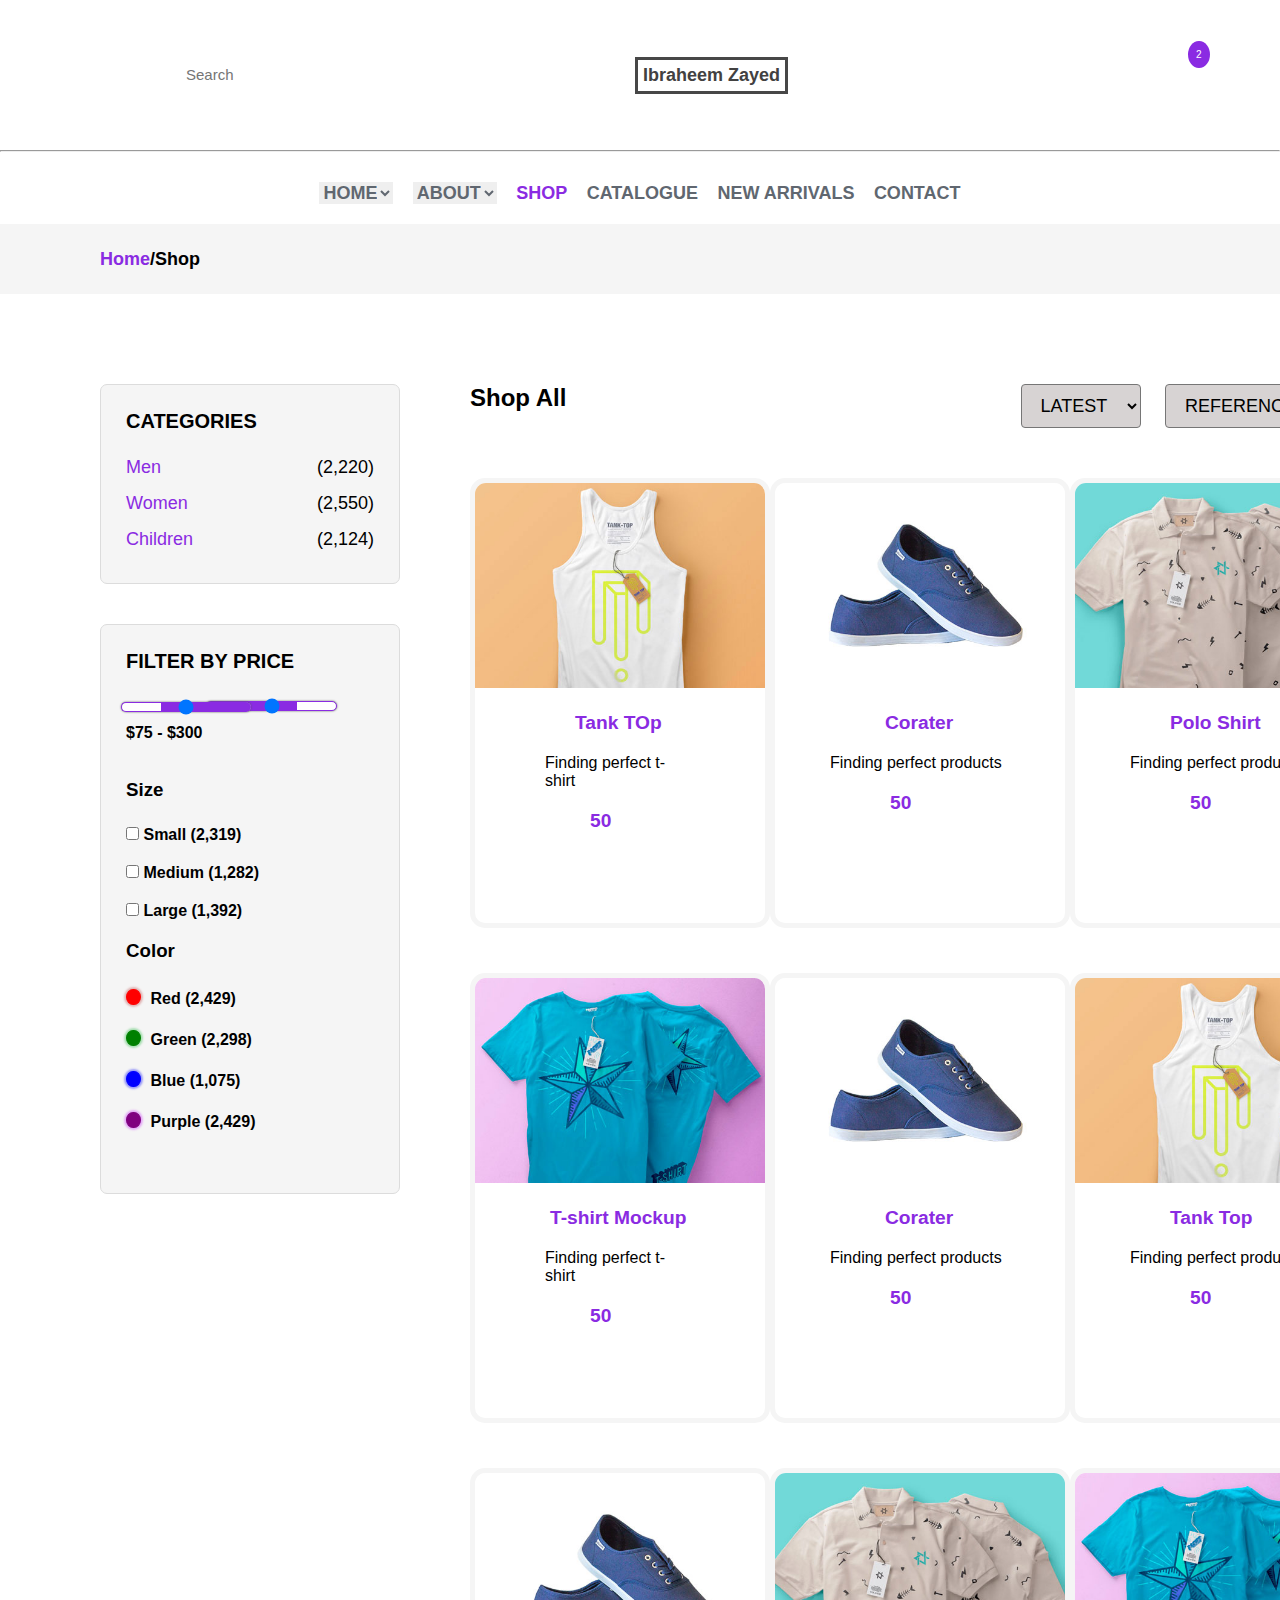
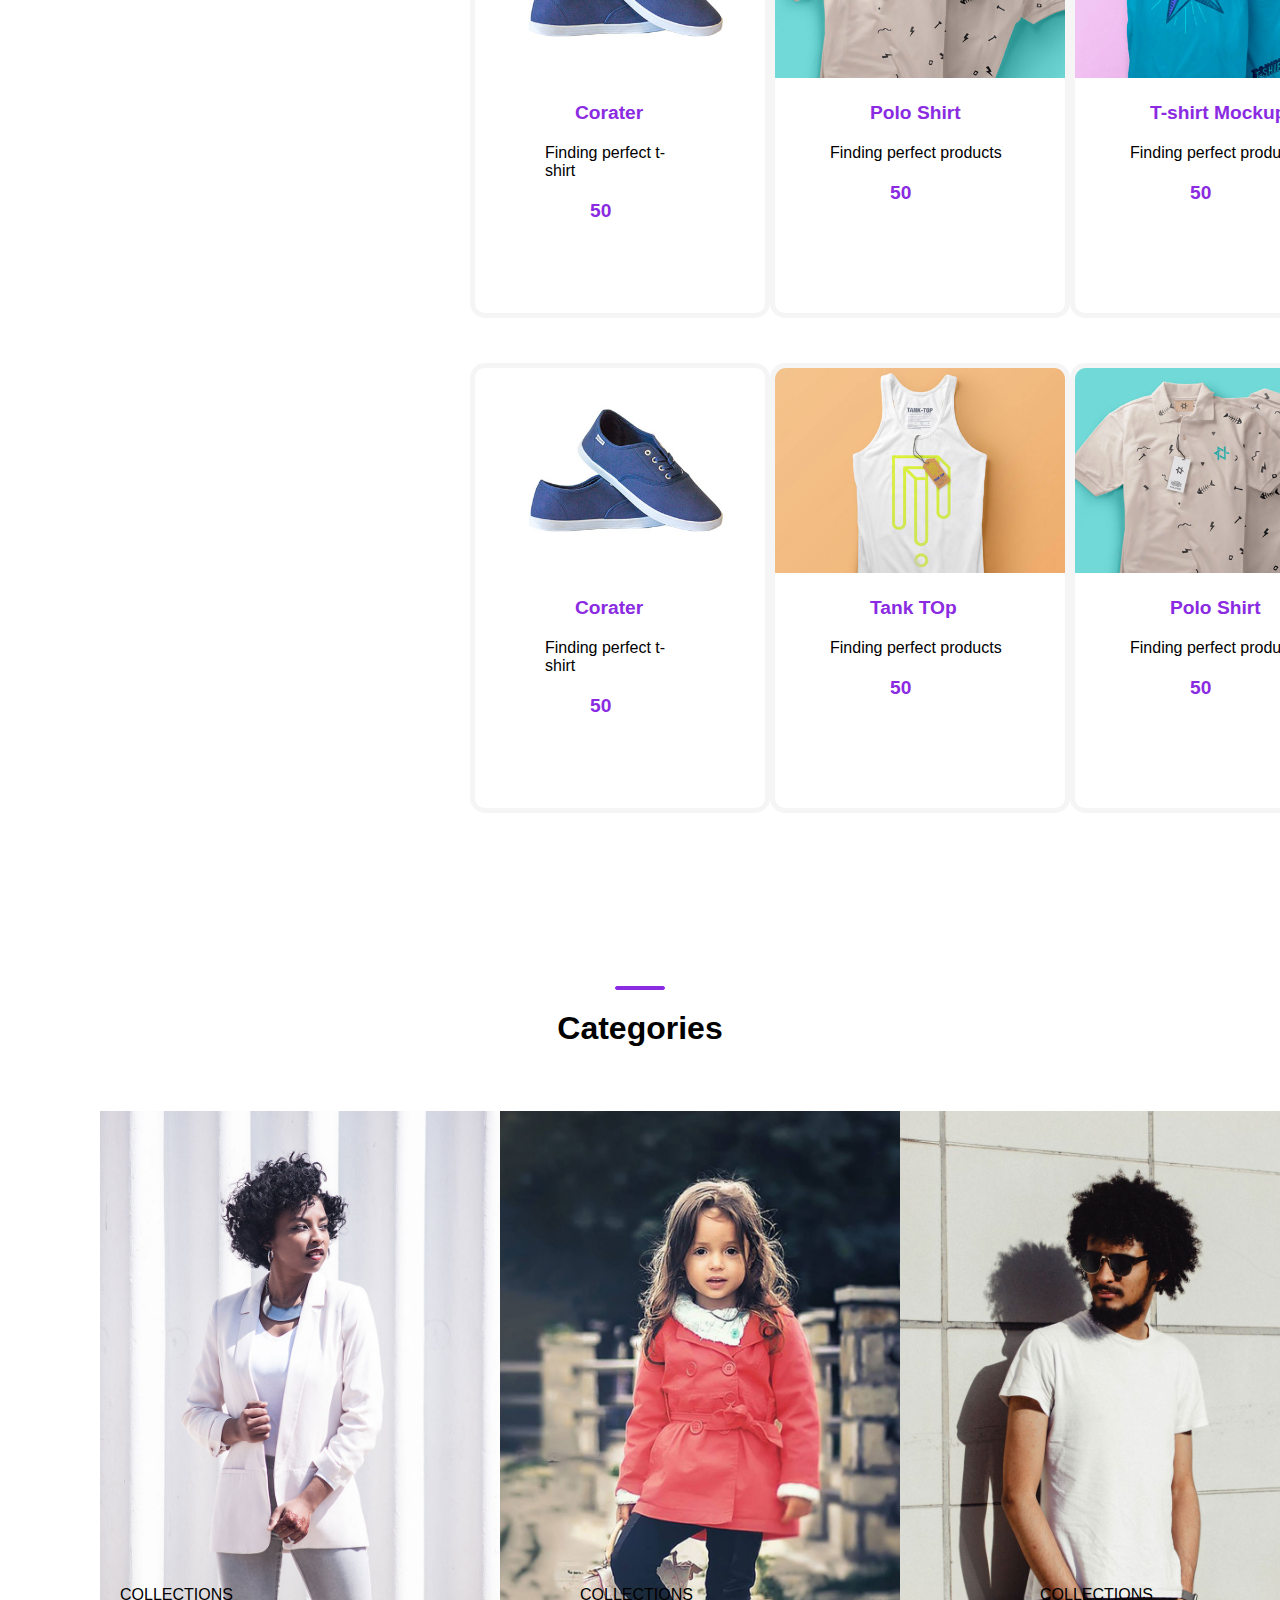
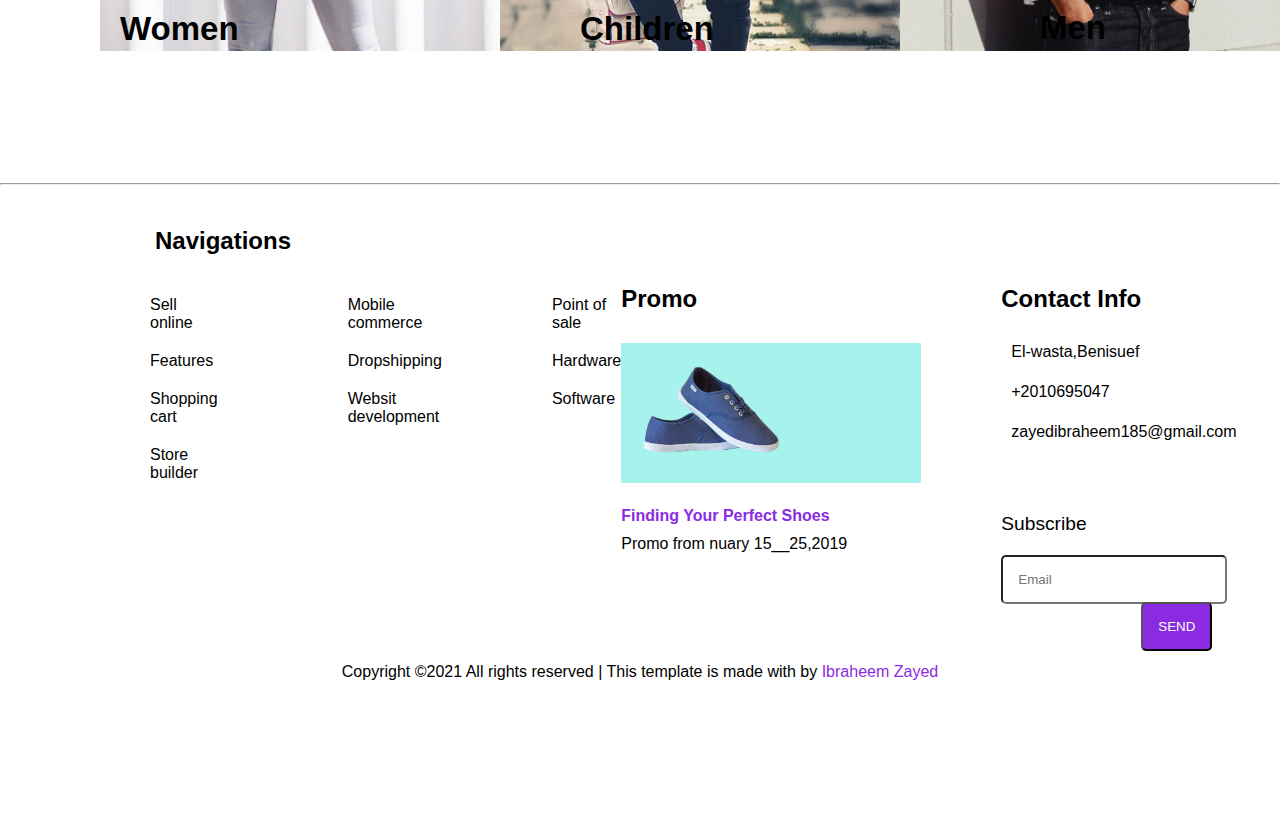
<file: shop.html>
<!DOCTYPE html>
<html lang="en">
<head>
    <meta charset="UTF-8">
    <meta http-equiv="X-UA-Compatible" content="IE=edge">
    <meta name="viewport" content="width=device-width, initial-scale=1.0">
    <title>Shop</title>
    <link rel="stylesheet" href="https://cdnjs.cloudflare.com/ajax/libs/font-awesome/6.4.0/css/all.min.css"
    integrity="sha512-iecdLmaskl7CVkqkXNQ/ZH/XLlvWZOJyj7Yy7tcenmpD1ypASozpmT/E0iPtmFIB46ZmdtAc9eNBvH0H/ZpiBw==" 
    crossorigin="anonymous" referrerpolicy="no-referrer" />
    <link rel="stylesheet" href="shop.css">
</head>
<body>
    <nav>
        <div class="top">
            <div class="nav-left">
                <input type="text" placeholder="Search">
                <i class="fa-solid fa-magnifying-glass"></i>
            </div>
            <div class="nav-middle">
                <a href="">Ibraheem Zayed</a>
            </div>
            <div class="nav-right">
                <a href="">
                    <i class="fa-solid fa-user"></i>
                </a>
                <a href="">
                    <i class="fa-regular fa-heart"></i>
                </a>
                <a href="">
                    <i class="fa-sharp fa-solid fa-cart-shopping"></i>
                    <sup>2</sup>
                </a>
            </div>
        </div>
        <hr>
        <ul class="bottom">
            <a href="index.html">
                <select class="home">
                    <option value="HOME">HOME</option>
                </select>
            </a>
            <a href="about.html">
                <select class="about">
                    <option value="ABOUT">ABOUT</option>
                </select>
            </a>
            <a href="">
                <li class="shop">SHOP</li>
            </a>
            <a href="">
                <li>CATALOGUE</li>
            </a>
            <a href="">
                <li>NEW ARRIVALS</li>
            </a>
            <a href="">
                <li>CONTACT</li>
            </a>
        </ul>

        <div class="nav-end">
            <p><span>Home</span>/Shop</p>
        </div>
    </nav>
    <section class="sec1">
        <div class="left-side">
            <div class="category">
                <div class="text">
                    <h2>CATEGORIES</h2>
                </div>
                <div class="type">
                    <ul class="name">
                        <a href="">
                            <li>
                                Men
                            </li>
                            <li>
                                Women
                            </li>
                            <li>
                                Children
                            </li>
                        </a>
                    </ul>
                    <ul class="number">
                        <li>
                            (2,220)
                        </li>
                        <li>
                            (2,550)
                        </li>
                        <li>
                            (2,124)
                        </li>
                    </ul>
                </div>
            </div>
            <div class="filter">
                <h2>FILTER BY PRICE</h2>
                <input type="range" class="range1">
                <input type="range" class="range2">
                <h4>$75 - $300</h4>
                <h3>Size</h3>
                <ul class="size">
                    <li>
                        <input type="checkbox">
                        <label>Small (2,319)</label>
                    </li>
                    <li>
                        <input type="checkbox" class="aaa">
                        <label>Medium (1,282)</label>
                    </li>
                    <li>
                        <input type="checkbox">
                        <label>Large (1,392)</label>
                    </li>
                </ul>
                <h3>Color</h3>
                <ul class="color">
                    <li class="red">
                        <input type="radio" hidden>
                        <label class="first-color">.</label>
                        <p>Red (2,429)</p>
                    </li>
                    <li class="green">
                        <input type="radio" hidden>
                        <label class="second-color">.</label>
                        <p>Green (2,298)</p>
                    </li>
                    <li class="blue">
                        <input type="radio" hidden>
                        <label class="third-color">.</label>
                        <p>Blue (1,075)</p>
                    </li>
                    <li class="purple">
                        <input type="radio" hidden>
                        <label class="fourth-color">.</label>
                        <p>Purple (2,429)</p>
                    </li>
                </ul>

            </div>
        </div>
        <div class="right-side">
            <div class="lists">
                <div class="shop">
                    <h2>Shop All</h2>
                </div>
                <div class="list">
                    <select class="sel1">
                        <option hidden>LATEST</option>
                        <option value="Man">Man</option>
                        <option value="Woman">Woman</option>
                        <option value="Children">Children</option>
                    </select>
                    <select class="sel1">
                        <option hidden>REFERENCE</option>
                        <option value="Relevance">Relevance</option>
                        <option value="Name">Name,A to Z</option>
                        <option value="Name">Name,Z to A</option>
                        <option value="Price">Price,low to high</option>
                        <option value="Price">Price,high to low</option>
                    </select>
                </div>
            </div>
                <div class="img">
                    <div class="first-img">
                        <a href="product.html">
                            <img src="images/cloth_1.jpg" alt="">
                        </a>
                        <h5>Tank TOp</h5>
                        <p>Finding perfect t-shirt</p>
                        <span><i class="fa-solid fa-dollar-sign"></i> 50</span>
                     </div>
                     <div class="second-img">
                        <a href="product.html">
                            <img src="images/shoe_1.jpg" alt="">
                        </a>
                        <h5>Corater</h5>
                        <p>Finding perfect products</p>
                        <span><i class="fa-solid fa-dollar-sign"></i> 50</span>
                     </div>
                     <div class="third-img">
                        <a href="product.html">
                            <img src="images/cloth_2.jpg" alt="">
                        </a>
                        <h5>Polo Shirt</h5>
                        <p>Finding perfect products</p>
                        <span><i class="fa-solid fa-dollar-sign"></i> 50</span>
                     </div>
                </div>
                <div class="img">
                    <div class="first-img">
                        <a href="product.html">
                            <img src="images/cloth_3.jpg" alt="">
                        </a>
                        <h5 class="H5">T-shirt Mockup</h5>
                        <p>Finding perfect t-shirt</p>
                        <span><i class="fa-solid fa-dollar-sign"></i> 50</span>
                     </div>
                     <div class="second-img">
                        <a href="product.html">
                            <img src="images/shoe_1.jpg" alt="">
                        </a>
                        <h5>Corater</h5>
                        <p>Finding perfect products</p>
                        <span><i class="fa-solid fa-dollar-sign"></i> 50</span>
                     </div>
                     <div class="third-img">
                        <a href="product.html">
                            <img src="images/cloth_1.jpg" alt="">
                        </a>
                        <h5>Tank Top</h5>
                        <p>Finding perfect products</p>
                        <span><i class="fa-solid fa-dollar-sign"></i> 50</span>
                     </div>
                </div>
                <div class="img">
                    <div class="first-img">
                        <a href="product.html">
                            <img src="images/shoe_1.jpg" alt="">
                        </a>
                        <h5>Corater</h5>
                        <p>Finding perfect t-shirt</p>
                        <span><i class="fa-solid fa-dollar-sign"></i> 50</span>
                     </div>
                     <div class="second-img">
                        <a href="product.html">
                            <img src="images/cloth_2.jpg" alt="">
                        </a>
                        <h5 class="H5">Polo Shirt</h5>
                        <p>Finding perfect products</p>
                        <span><i class="fa-solid fa-dollar-sign"></i> 50</span>
                     </div>
                     <div class="third-img">
                        <a href="product.html">
                            <img src="images/cloth_3.jpg" alt="">
                        </a>
                        <h5 class="H5">T-shirt Mockup</h5>
                        <p>Finding perfect products</p>
                        <span><i class="fa-solid fa-dollar-sign"></i> 50</span>
                     </div>
                </div>
                <div class="img">
                    <div class="first-img">
                        <a href="product.html">
                            <img src="images/shoe_1.jpg" alt="">
                        </a>
                        <h5>Corater</h5>
                        <p>Finding perfect t-shirt</p>
                        <span><i class="fa-solid fa-dollar-sign"></i> 50</span>
                     </div>
                     <div class="second-img">
                        <a href="product.html">
                            <img src="images/cloth_1.jpg" alt="">
                        </a>
                        <h5 class="H5">Tank TOp</h5>
                        <p>Finding perfect products</p>
                        <span><i class="fa-solid fa-dollar-sign"></i> 50</span>
                     </div>
                     <div class="third-img">
                        <a href="product.html">
                            <img src="images/cloth_2.jpg" alt="">
                        </a>
                        <h5>Polo Shirt</h5>
                        <p>Finding perfect products</p>
                        <span><i class="fa-solid fa-dollar-sign"></i> 50</span>
                     </div>
                </div>
            </div>
    </section>
    <div class="div-middle">
        <hr class="HR">
        <h1>
            Categories
        </h1>
    </div>
    <section class="sec2">
            <div class="left-img">
                <div>
                    <a href="">
                        <img src="images/women.jpg" alt="">
                    </a>
                </div>
                <div class="text1">
                    <p>COLLECTIONS</p>
                    <h3>Women</h3>
                </div>
            </div>
            <div class="middle-img">
                <div>
                    <a href="">
                        <img src="images/children.jpg" alt="">
                    </a>
                </div>
                <div class="text2">
                    <p>COLLECTIONS</p>
                    <h3>Children</h3>
                </div>
            </div>
            <div class="right-img">
                <div>
                    <a href="">
                        <img src="images/men.jpg" alt="">
                    </a>
                </div>
                <div class="text3">
                    <p>COLLECTIONS</p>
                    <h3>Men</h3>
                </div>
            </div>
    </section>
    <hr>
    <footer>
        <div class="div1">
            <div class="left-side">
                <div class="top">
                    <h2>Navigations</h2>
                </div>
                <div class="bottom">
                    <div class="ul1">
                        <ul>
                            <li>
                                Sell online
                            </li>
                            <li>
                                Features
                            </li>
                            <li>
                                Shopping cart
                            </li>
                            <li>
                                Store builder
                            </li>
                        </ul>
                    </div>
                    <div class="ul2">
                        <ul>
                            <li>
                                Mobile commerce
                            </li>
                            <li>
                                Dropshipping
                            </li>
                            <li>
                                Websit development
                            </li>
                        </ul>
                    </div>
                    <div class="ul3">
                        <ul>
                            <li>
                                Point of sale
                            </li>
                            <li>
                                Hardware
                            </li>
                            <li>
                                Software
                            </li>
                        </ul>
                    </div>
                </div>
            </div>
            <div class="right-side">
                <div class="left">
                    <ul>
                        <li>
                         <h2>Promo</h2>
                        </li>
                        <li>
                            <img src="images/hero_1.jpg" alt="">
                        </li>
                        <li>
                            <h4>Finding Your Perfect Shoes</h4>
                            <p>Promo from nuary 15__25,2019</p>
                        </li>
                    </ul>
                </div>
                <div class="right">
                    <div>
                        <h2>Contact Info</h2>
                    </div>
                    <div class="one-icon">
                        <i class="fa-solid fa-location-dot"></i>
                        <p>El-wasta,Benisuef</p>
                    </div>
                    <div class="two-icon">
                        <i class="fa-solid fa-phone"></i>
                        <p>+2010695047</p>
                    </div>
                    <div class="three-icon">
                        <i class="fa-solid fa-envelope"></i>
                        <p>zayedibraheem185@gmail.com</p>
                    </div>
                    <div>
                        <h3>
                            Subscribe
                        </h3>
                        <input type="email" placeholder="Email">
                        <button>SEND</button>
                    </div>
                </div>
            </div>
        </div>
        <div class="end-text">
            <p>Copyright ©2021 All rights reserved | This template is made with <i class="fa-solid fa-heart"></i> by <span class="name">Ibraheem Zayed</span></p>
        </div>
    </footer>
</body>
</html>
</file>
<file: style.css>
*{
    margin: 0px;
    padding: 0px;
    box-sizing: border-box;
    font-family: sans-serif;
    transition: all;
    transition-duration: 1s;
}

.top{
    display: flex;
    justify-content: space-between;
    align-items:center;
    width: 100%;
    height: 150px;
    padding: 0px 150px 0px 150px;
}

.nav-left{
    position: relative;
}

.nav-left input{
    border: none;
    background-color:white;
    border-radius: 50px;
    padding:7px 0px 9px 36px;
    color: #606770;
    font-size: 15px;
    width: 50%;
    height: 40px;
}

.nav-left .fa-magnifying-glass{
    color: #606770;
    position: absolute;
    font-size: 15px;
    left: 10px;
    top: 12px;
}

.nav-left input:focus{
    outline: none;
}

.nav-left input:hover{
    transform: translateX(2px);
}


.nav-middle{
    border: 3px solid rgb(71, 71, 71);
    padding: 5px;
    font-size: large;
    font-weight: bold;
    margin-left: -50px;
}

.nav-middle a{
    text-decoration: none;
    color:rgb(66, 65, 65);
}

.nav-right{
    display: flex;
    justify-content: space-between;
    align-items: center;
    position: relative;
}

.nav-right i{
    margin: 7px;
    font-size: 150%;
}

.nav-right sup{
    color: white;
    background-color: blueviolet;
    font-size:10px;
    padding: 8px;
    border-radius: 90%;
    position: absolute;
    top: -20px;
    left: 100px;
}

.nav-right a{
    text-decoration: none;
    color:gray;
}

.nav-right a:hover{
    color: black;
    transition: none;
}


nav .bottom {
    display: flex;
    justify-content: space-evenly;
    align-items: center;
    margin-top: 30px;
    list-style: none;
    padding: 0px 300px 20px 300px;
    font-size:large;
    font-weight: bold;
    width: 100%;
}

nav .bottom a{
    text-decoration: none;
    color: #606770;
}

nav .bottom li:hover{
    color: blueviolet;
}

nav .bottom .about:hover{
    color: blueviolet;
}

nav .home{
    border: none;
    font-size: large;
    font-weight: bold;
    color: blueviolet;
}

nav .about{
    border: none;
    font-size: large;
    font-weight: bold;
    color: #606770;
}
.sec1{
    display: flex;
    justify-content:space-between;
    align-items: center;
    background-color: rgb(9, 246, 250);
    width: 100%;
    height: 800px;
    padding: 0px 100px 0px 100px;
}

.sec1 img{
    width: 750px;
    margin-right: 60px;
}

.sec1 .text{
    margin-left: 50px;
}

.sec1 .text h1{
    font-size:50px;
    font-weight: bolder;
    width: 85%;
}

.sec1 .text p{
    font-size:22px;
    width: 115%;
    margin-top: 7%;
}

.sec1 .text button{
    width: 35%;
    margin-top: 7%;
    padding: 15px 15px 15px 15px;
    background-color: blueviolet;
    color: white;
    border-radius: 5px;
}


.sec1 .text button:hover{
    transform: scale(1.1);
}

.sec2{
    display: flex;
    justify-content: space-between;
    margin-top: 5%;
    margin-bottom: 5%;
    padding: 0px 100px 0px 100px;
}

.sec2 .left-side{
    display: flex;
    justify-content: space-between;
}

.sec2 .left-side .icon {
    font-size: 300%;
    color: blueviolet;
}

.sec2 .left-side .text{
    margin-left: 30px;
}

.sec2 .left-side p{
    width: 90%;
    margin-top: 3%;
}

.sec2 .middle{
    display: flex;
    justify-content: space-between;
}

.sec2 .middle .icon {
    font-size: 300%;
    color: blueviolet;
}

.sec2 .middle .text{
    margin-left: 30px;
}

.sec2 .middle p{
    width: 85%;
    margin-top: 3%;
}

.sec2 .right-side{
    display: flex;
    justify-content: space-between;
}

.sec2 .right-side .icon {
    font-size: 300%;
    color: blueviolet;
}

.sec2 .right-side .text{
    margin-left: 30px;
}

.sec2 .right-side p{
    width: 90%;
    margin-top: 3%;
}

.sec3{
    display: flex;
    justify-content: space-between;
    margin-top: 5%;
    margin-bottom: 5%;
    padding: 0px 100px 0px 100px;
    width: 100%;
    position: relative;
}

.sec3 img{
    overflow: hidden;
    width: 400px;
    height: 540px;
}

.sec3 .left-img:hover img{
    transform: scale(1.1);
    transition:all .5s ease-in-out;
}

.sec3 .middle-img:hover img{
    transform: scale(1.1);
    transition:all .5s ease-in-out;
}

.sec3 .right-img:hover img{
    transform: scale(1.1);
    transition:all .5s ease-in-out;
}

.sec3 .text1{
    position: absolute;
    top: 475px;
    left: 120px;
    color:black;
}

.sec3 .text1 h3{
    font-size: 33px;
    font-weight: bold;
    margin-top: 5%;
}

.sec3 .text2{
    position: absolute;
    top: 475px;
    left: 580px;
    color:black;
}

.sec3 .text2 h3{
    font-size: 33px;
    font-weight: bold;
    margin-top: 5%;
}

.sec3 .text3{
    position: absolute;
    top: 475px;
    left: 1040px;
    color:black;
}

.sec3 .text3 h3{
    font-size: 33px;
    font-weight: bold;
    margin-top: 5%;
}

.sec4{
    background-color: whitesmoke;
    margin-top: 5%;
    margin-bottom: 5%;
    width: 100%;
    height: 800px;
}

.sec4 .bottom{
    display: flex;
    justify-content: space-between;
    margin-top: 5%;
}


.sec4 .Hr{
    margin: auto;
    background-color: blueviolet;
    padding: 1px;
    width: 50px;
    border: 1px solid blueviolet;
    border-radius: 5px;
}

.sec4 .top{
    display: flex;
    justify-content: center;
    margin: -40px 0px -100px 0px;
    font-size: x-large;
}

.sec4 .bottom{
    padding: 0px 120px 0px 120px;
}

.first-img img{
    width:100%;
}

.first-img{
    border: none;
    width: 400px;
    height: 450px;
    background-color: white;
}

.first-img h5{
    margin: 20px 150px 0px 150px;
    font-size: larger;
    color: blueviolet;
}

.first-img p{
    margin: 20px 118px 20px 118px;
}

.first-img span{
    margin: 30px 165px 0px 165px;
    font-size: larger;
    font-weight: bolder;
    color: blueviolet;
}

.second-img img{
    width:100%;
}

.second-img{
    border:none;
    width: 400px;
    height: 450px;
    background-color: white;
}

.second-img h5{
    margin: 20px 150px 0px 150px;
    font-size: larger;
    color: blueviolet;
}

.second-img p{
    margin: 20px 110px 20px 110px;
}

.second-img span{
    margin: 30px 165px 0px 165px;
    font-size: larger;
    font-weight: bolder;
    color: blueviolet;
}

.third-img img{
    width: 100%;
}

.third-img{
    border:none;
    width: 400px;
    height: 450px;
    background-color: white;
}

.third-img h5{
    margin: 20px 150px 0px 150px;
    font-size: larger;
    color: blueviolet;
}

.third-img p{
    margin: 20px 110px 20px 110px;
}

.third-img span{
    margin: 30px 165px 0px 165px;
    font-size: larger;
    font-weight: bolder;
    color: blueviolet;
}

.sec5{
    background-color: white;
    margin-top: 5%;
    margin-bottom: 5%;
    width: 100%;
    height: 600px;
}


.sec5 .HR2{
    margin: auto;
    background-color: blueviolet;
    padding: 1px;
    width: 50px;
    border: 1px solid blueviolet;
    border-radius: 5px;
}

.sec5 .text{
    display: flex;
    justify-content: center;
    margin-top: 2%;
    font-size: larger;
}

.sec5 .sale{
    display: flex;
    justify-content: space-between;
    align-items: center;
    margin-top: 5%;
    padding: 0px 100px 0px 100px;

}

.sec5 .right-sec img{
    width: 600px;
}

.sec5 .left-sec{
    margin-left: 40px;
}

.sec5 .left-sec h2{
    font-size: xx-large;
    margin:0px 130px 10px 130px;
    color: blueviolet;
}

.sec5 .left-sec p{
    font-size:medium;
    margin:0px 130px 40px 130px;
}

.sec5 .left-sec p .carl{
    color: blueviolet;
}

.sec5 .left-sec .end{
    margin: 0px 100px 0px 100px;
    width: 61%;
}

.sec5 .left-sec button{
    width: 35%;
    margin-top: 7%;
    margin-left: 180px;
    padding: 15px 15px 15px 15px;
    background-color: blueviolet;
    color: white;
    border-radius: 5px;
}

.sec5 .left-sec button:hover{
    transform: scale(1.1);
}

footer{
    margin-top: -120px;
    padding: 0px 50px 0px 50px;
    width: 100%;
    height: 750px;
}

footer .div1{
    display: flex;
    justify-content: space-between;
    align-items: center;
}

footer .top{
    margin-left: -45px;
}

footer .left-side .bottom{
    display: flex;
    justify-content: space-between;
    margin-top: -20px;
}

footer .bottom .ul1 ul{
    list-style: none;
    margin-right: 30px;
}

footer .bottom .ul1 li{
    margin: 0px 0px 20px 100px;
}

footer .bottom .ul2 ul{
    list-style: none;
    margin-right: 10px;
}

footer .bottom .ul2 li{
    margin-left: 20px;
    margin: 0px 0px 20px 100px;
}

footer .bottom .ul3 ul{
    list-style: none;
}

footer .bottom .ul3 li{
    margin-left: 20px;
    margin: 0px 0px 20px 100px;
}

footer .right-side{
    display: flex;
    justify-content: space-between;
}

footer .right-side .left{
    margin-right: 80px;
}

footer .right-side .left ul {
    list-style: none;
}

footer .right-side .left h2{
    margin-top: 220px;
    margin-bottom: 30px;
}

footer .right-side .left h4{
    color: blueviolet;
    margin-top: 20px;
}

footer .right-side .left p{
    margin-top: 10px;
}

footer .right-side .left ul img{
    width: 300px;
}

footer .right-side .right{
    position: relative;
    margin-right: 30px;
}

footer .right-side .right h2{
    margin-top: 220px;
    margin-bottom: 30px;
}

footer .one-icon{
    display: flex;
}

footer .one-icon i{
    color: blueviolet;
    margin-right: 10px;
    margin-bottom: 40px;
}

footer .two-icon{
    display: flex;
}

footer .two-icon i{
    color: blueviolet;
    margin-right: 10px;
    margin-bottom: 40px;
}

footer .three-icon{
    display: flex;
}

footer .three-icon i{
    color: blueviolet;
    margin-right: 10px;
    margin-bottom: 90px;
}

footer h3{
    margin-bottom: 20px;
    font-size: larger;
    font-weight: 55;
}

footer input{
    padding: 15px 30px 15px 15px;
    border-radius: 5px;
}
footer button{
    position: absolute;
    top: 537px;
    left: 140px;
    padding: 15px;
    border-radius: 5px;
    background-color: blueviolet;
    color: white;
}

footer .end-text{
    margin-top: 5%;
    display: flex;
    justify-content: center;
}

footer .end-text .name{
    color: blueviolet;
}
</file>
<file: about.css>
*{
    margin: 0px;
    padding: 0px;
    box-sizing: border-box;
    font-family: sans-serif;
    transition: all;
    transition-duration: 1s;
}


.top{
    display: flex;
    justify-content: space-between;
    align-items:center;
    width: 100%;
    height: 150px;
    padding: 0px 150px 0px 150px;
}

.nav-left{
    position: relative;
}

.nav-left input{
    border: none;
    background-color:white;
    border-radius: 50px;
    padding:7px 0px 9px 36px;
    color: #606770;
    font-size: 15px;
    width: 50%;
    height: 40px;
}

.nav-left .fa-magnifying-glass{
    color: #606770;
    position: absolute;
    font-size: 15px;
    left: 10px;
    top: 12px;
}

.nav-left input:focus{
    outline: none;
}

.nav-left input:hover{
    transform: translateX(2px);
}


.nav-middle{
    border: 3px solid rgb(71, 71, 71);
    padding: 5px;
    font-size: large;
    font-weight: bold;
    margin-left: -50px;
}

.nav-middle a{
    text-decoration: none;
    color:rgb(66, 65, 65);
}

.nav-right{
    display: flex;
    justify-content: space-between;
    align-items: center;
    position: relative;
}

.nav-right i{
    margin: 7px;
    font-size: 150%;
}

.nav-right sup{
    color: white;
    background-color: blueviolet;
    font-size:10px;
    padding: 8px;
    border-radius: 90%;
    position: absolute;
    top: -20px;
    left: 100px;
}

.nav-right a{
    text-decoration: none;
    color:gray;
}

.nav-right a:hover{
    color: black;
    transition: none;
}

nav .bottom {
    display: flex;
    justify-content: space-evenly;
    align-items: center;
    margin-top: 30px;
    list-style: none;
    padding: 0px 300px 20px 300px;
    font-size:large;
    font-weight: bold;
    width: 100%;
}

nav .bottom a{
    text-decoration: none;
    color: #606770;
}

nav .bottom li:hover{
    color: blueviolet;
}

nav .bottom .home:hover{
    color: blueviolet;
}

nav .home{
    border: none;
    font-size: large;
    font-weight: bold;
    color: #606770;
}

nav .about{
    border: none;
    font-size: large;
    font-weight: bold;
    color: blueviolet;
}

nav .nav-end{
    width: 100%;
    height: 70px;
    margin-bottom: 7%;
    background-color: whitesmoke;
    display: flex;
    align-items: center;
}

nav .nav-end p{
    margin-left: 100px;
    font-size: large;
    font-weight: bold;
}

nav .nav-end span{
    color: blueviolet;
}

.sec1{
    display: flex;
    justify-content:space-between;
    padding:0px 100px 0px 100px;
    width: 100%;
    height: 500px;
}

.sec1 .img img{
    width: 600px;
}

.sec1 hr{
    background-color: blueviolet;
    padding: 1px;
    width: 50px;
    margin-bottom: 5%;
    border: 1px solid blueviolet;
    border-radius: 5px;
}

.sec1 .text{
    margin-left: 100px;
}

.sec1 .text h2{
    font-size: 35px;
    margin-bottom: 7%;
}

.sec1 .text p{
    margin-bottom: 5%;
    width: 90%;
}

.HR1{
    margin-bottom: 5%;
}

.sec2{
    width: 100%;
    height: 700px;
    padding-left: 100px;
    padding-right: 100px;
}

.sec2 .text .HR2{
    background-color: blueviolet;
    margin: auto;
    padding: 1px;
    width: 50px;
    margin-bottom: 5%;
    border: 1px solid blueviolet;
    border-radius: 5px; 
}

.sec2 .text h2{
    display: flex;
    justify-content: center;
    margin-top: -40px;
    font-size: 35px;
    font-weight:100 ;
}

.sec2 .img{
    display: flex;
    justify-content: space-between;
    justify-content: space-around;
    width: 100%;
    margin-top: 7%;
}

.sec2 .img img{
    margin-left: 60px;
}

.sec2 .img .first-img img{
    width: 175px;
    border-radius: 50%;
}

.sec2 .img .first-img h2{
    font-size: 30px;
    font-weight: 30;
    margin-bottom: 3%;
    margin-left: 20px;
}

.sec2 .img .first-img .p1{
    font-size: medium;
    margin-left: 55px;
    margin-bottom: 10%;
    color: #606770;
}

.sec2 .img .first-img .p2{
    width: 80%;
    margin-left: 20px;
}

.sec2 .img .second-img img{
    width: 175px;
    border-radius: 50%;
}

.sec2 .img .second-img h2{
    font-size: 30px;
    font-weight: 30;
    margin-bottom: 3%;
    margin-left: 35px;
}

.sec2 .img .second-img .p1{
    font-size: medium;
    margin-left: 70px;
    margin-bottom: 10%;
    color: #606770;
}

.sec2 .img .second-img .p2{
    width: 80%;
    margin-left: 40px;
}

.sec2 .img .third-img img{
    width: 175px;
    border-radius: 50%;
}

.sec2 .img .third-img h2{
    font-size: 30px;
    font-weight: 30;
    margin-bottom: 3%;
    margin-left: 50px;
}

.sec2 .img .third-img .p1{
    font-size: medium;
    margin-left: 80px;
    margin-bottom: 10%;
    color: #606770;
}

.sec2 .img .third-img .p2{
    width: 80%;
    margin-left: 55px;
}

.sec2 .img .fourth-img img{
    width: 175px;
    border-radius: 50%;
}

.sec2 .img .fourth-img h2{
    font-size: 30px;
    font-weight: 30;
    margin-bottom: 3%;
    margin-left: 50px;
}

.sec2 .img .fourth-img .p1{
    font-size: medium;
    margin-left: 75px;
    margin-bottom: 10%;
    color: #606770;
}

.sec2 .img .fourth-img .p2{
    width: 80%;
    margin-left: 55px;
}

.sec3{
    display: flex;
    justify-content: space-between;
    margin-top: 5%;
    margin-bottom: 5%;
    padding: 0px 100px 0px 100px;
}

.sec3 .left-side{
    display: flex;
    justify-content: space-between;
}

.sec3 .left-side .icon {
    font-size: 300%;
    color: blueviolet;
}

.sec3 .left-side .text{
    margin-left: 30px;
}

.sec3 .left-side p{
    width: 90%;
    margin-top: 3%;
}

.sec3 .middle{
    display: flex;
    justify-content: space-between;
}

.sec3 .middle .icon {
    font-size: 300%;
    color: blueviolet;
}

.sec3 .middle .text{
    margin-left: 30px;
}

.sec3 .middle p{
    width: 85%;
    margin-top: 3%;
}

.sec3 .right-side{
    display: flex;
    justify-content: space-between;
}

.sec3 .right-side .icon {
    font-size: 300%;
    color: blueviolet;
}

.sec3 .right-side .text{
    margin-left: 30px;
}

.sec3 .right-side p{
    width: 90%;
    margin-top: 3%;
}

footer{
    margin-top: -120px;
    padding: 0px 50px 0px 50px;
    width: 100%;
    height: 750px;
}

footer .div1{
    display: flex;
    justify-content: space-between;
    align-items: center;
}

footer .top{
    margin-left: -45px;
}

footer .left-side .bottom{
    display: flex;
    justify-content: space-between;
    margin-top: -20px;
}

footer .bottom .ul1 ul{
    list-style: none;
    margin-right: 30px;
}

footer .bottom .ul1 li{
    margin: 0px 0px 20px 100px;
}

footer .bottom .ul2 ul{
    list-style: none;
    margin-right: 10px;
}

footer .bottom .ul2 li{
    margin-left: 20px;
    margin: 0px 0px 20px 100px;
}

footer .bottom .ul3 ul{
    list-style: none;
}

footer .bottom .ul3 li{
    margin-left: 20px;
    margin: 0px 0px 20px 100px;
}

footer .right-side{
    display: flex;
    justify-content: space-between;
}

footer .right-side .left{
    margin-right: 80px;
}

footer .right-side .left ul {
    list-style: none;
}

footer .right-side .left h2{
    margin-top: 220px;
    margin-bottom: 30px;
}

footer .right-side .left h4{
    color: blueviolet;
    margin-top: 20px;
}

footer .right-side .left p{
    margin-top: 10px;
}

footer .right-side .left ul img{
    width: 300px;
}

footer .right-side .right{
    position: relative;
    margin-right: 30px;
}

footer .right-side .right h2{
    margin-top: 220px;
    margin-bottom: 30px;
}

footer .one-icon{
    display: flex;
}

footer .one-icon i{
    color: blueviolet;
    margin-right: 10px;
    margin-bottom: 40px;
}

footer .two-icon{
    display: flex;
}

footer .two-icon i{
    color: blueviolet;
    margin-right: 10px;
    margin-bottom: 40px;
}

footer .three-icon{
    display: flex;
}

footer .three-icon i{
    color: blueviolet;
    margin-right: 10px;
    margin-bottom: 90px;
}

footer h3{
    margin-bottom: 20px;
    font-size: larger;
    font-weight: 55;
}

footer input{
    padding: 15px 30px 15px 15px;
    border-radius: 5px;
}
footer button{
    position: absolute;
    top: 537px;
    left: 140px;
    padding: 15px;
    border-radius: 5px;
    background-color: blueviolet;
    color: white;
}

footer .end-text{
    margin-top: 5%;
    display: flex;
    justify-content: center;
}

footer .end-text .name{
    color: blueviolet;
}
</file>
<file: cart.css>
*{
    margin: 0px;
    padding: 0px;
    box-sizing: border-box;
    font-family: sans-serif;
    transition: all;
    transition-duration: 1s;
}

.top{
    display: flex;
    justify-content: space-between;
    align-items:center;
    width: 100%;
    height: 150px;
    padding: 0px 150px 0px 150px;
}

.nav-left{
    position: relative;
}

.nav-left input{
    border: none;
    background-color:white;
    border-radius: 50px;
    padding:7px 0px 9px 36px;
    color: #606770;
    font-size: 15px;
    width: 50%;
    height: 40px;
}

.nav-left .fa-magnifying-glass{
    color: #606770;
    position: absolute;
    font-size: 15px;
    left: 10px;
    top: 12px;
}

.nav-left input:focus{
    outline: none;
}

.nav-left input:hover{
    transform: translateX(2px);
}


.nav-middle{
    border: 3px solid rgb(71, 71, 71);
    padding: 5px;
    font-size: large;
    font-weight: bold;
    margin-left: -50px;
}

.nav-middle a{
    text-decoration: none;
    color:rgb(66, 65, 65);
}

.nav-right{
    display: flex;
    justify-content: space-between;
    align-items: center;
    position: relative;
}

.nav-right i{
    margin: 7px;
    font-size: 150%;
}

.nav-right sup{
    color: white;
    background-color: blueviolet;
    font-size:10px;
    padding: 8px;
    border-radius: 90%;
    position: absolute;
    top: -20px;
    left: 100px;
}

.nav-right a{
    text-decoration: none;
    color:gray;
}

.nav-right a:hover{
    color: black;
    transition: none;
}

nav .bottom {
    display: flex;
    justify-content: space-evenly;
    align-items: center;
    margin-top: 30px;
    list-style: none;
    padding: 0px 300px 20px 300px;
    font-size:large;
    font-weight: bold;
    width: 100%;
}

nav .bottom a{
    text-decoration: none;
    color: #606770;
}

nav .bottom li:hover{
    color: blueviolet;
}

nav .bottom .home:hover{
    color: blueviolet;
}

nav .bottom .about:hover{
    color: #8a2be2;
}

nav .home{
    border: none;
    font-size: large;
    font-weight: bold;
    color: #606770;
}

nav .about{
    border: none;
    font-size: large;
    font-weight: bold;
    color: #606770;
}


nav .nav-end{
    width: 100%;
    height: 70px;
    margin-bottom: 7%;
    background-color: whitesmoke;
    display: flex;
    align-items: center;
}

nav .nav-end p{
    margin-left: 100px;
    font-size: large;
    font-weight: bold;
}

nav .nav-end span{
    color: blueviolet;
}

.sec1{
    width: 100%;
    padding:0px 100px 0px 100px;
    margin-bottom: 10%;
}

.sec1 table{
    border:  1px solid gray;
    width: 100%;
    margin-bottom: 5%;
}

.sec1 .TR1{
    border:1px solid whitesmoke;
}

.sec1 .TR1 td{
    padding: 20px 5px 20px 5px;
    text-align: center;
}

.sec1 .TR2{
    border:1px solid whitesmoke;
}

.sec1 .TR2 td{
    padding: 20px;
    text-align: center;
    width: 300px;
}

.sec1 .TR2 td img{
    width: 90%;
}

.sec1 .num{
    margin-bottom: 5%;
}

.sec1 .num input{
    padding: 20px;
    border-radius: 5px;
    width: 140px;
    text-align:center;
    font-weight: bold;
    border: 2px solid blueviolet;
}

.sec1 .num .bt1{
    padding: 20px;
    border-radius: 5px;
    position: absolute;
    top: 512px;
    left: 882px;
    font-weight: bolder;
    color:blueviolet;
    border: 2px solid blueviolet;
}

.sec1 .num .bt1:hover{
    background-color:blueviolet;
    color: white;
}

.sec1 .num .bt2{
    padding: 20px;
    border-radius: 5px;
    position: absolute;
    top: 512px;
    left: 793px;
    font-weight: bolder;
    color:blueviolet;
    border: 2px solid blueviolet;
}

.sec1 .num .bt2:hover{
    background-color:blueviolet;
    color: white;
}

.sec1 .bt3{
    padding: 20px;
    border-radius: 5px;
    font-weight: bolder;
    color:white;
    background-color: blueviolet;
    border: 2px solid blueviolet;
}

.sec1 .bt3:hover{
    background-color:white;
    color:blueviolet;
}

.sec1 .TR3{
    border:1px solid whitesmoke;
}

.sec1 .TR3 td{
    padding: 20px;
    text-align: center;
    width: 300px;
}

.sec1 .TR3 td img{
    width: 90%;
}

.sec1 .num1{
    margin-bottom: 5%;
}

.sec1 .num1 input{
    padding: 20px;
    border-radius: 5px;
    width: 140px;
    text-align:center;
    font-weight: bold;
    border: 2px solid blueviolet;
}

.sec1 .num1 .bt1{
    padding: 20px;
    border-radius: 5px;
    position: absolute;
    top: 665px;
    left: 882px;
    font-weight: bolder;
    color:blueviolet;
    border: 2px solid blueviolet;
}

.sec1 .num1 .bt1:hover{
    background-color:blueviolet;
    color: white;
}

.sec1 .num1 .bt2{
    padding: 20px;
    border-radius: 5px;
    position: absolute;
    top: 665px;
    left: 793px;
    font-weight: bolder;
    color:blueviolet;
    border: 2px solid blueviolet;
}

.sec1 .num1 .bt2:hover{
    background-color:blueviolet;
    color: white;
}

.sec1 .bt3{
    padding: 20px;
    border-radius: 5px;
    font-weight: bolder;
    color:white;
    background-color: blueviolet;
    border: 2px solid blueviolet;
}

.sec1 .bt3:hover{
    background-color:white;
    color:blueviolet;
}

.sec1 .button {
    display: flex;
    justify-content: space-between;
}


.sec1 .button .button1{
    padding: 11px;
    width: 200px;
    border-radius: 6px;
    color: white;
    background-color: blueviolet;
    border:1px solid blueviolet;
    margin-right:25px;
}

.sec1 .button .button1:hover{
    transform: scale(1.1)
}

.sec1 .button .button2{
    padding: 11px;
    width: 200px;
    border-radius: 6px;
    color:blueviolet;
    background-color:white;
    border:1px solid blueviolet;
}

.sec1 .button .button2:hover{
    transform: scale(1.1)
}

.sec1 .button .left .button1{
    margin-bottom: 10%;
}

.sec1 .button .left h2{
    margin-bottom: 4%;
}

.sec1 .button .left p{
    margin-bottom: 4%;
    color: gray;
}

.sec1 .button input{
    padding: 10px;
    width: 400px;
    border: 2px solid gray;
    border-radius: 5px;
    margin-right:25px;
    font-size: large;
}

.sec1 .button .button3{
    padding: 12px;
    width: 200px;
    border-radius: 6px;
    color: white;
    background-color:blueviolet;
    border:1px solid blueviolet;
}

.sec1 .button .button3:hover{
    transform: scale(1.1);
}

.sec1 .button .right .cart{
    margin-bottom: 15%;
}

.sec1 .button .right .cart h1{
    margin-bottom: 4%;
    text-align: end;
    margin-right: 20px;
}

.sec1 .button .right .cart hr{
    width: 400px;
    padding: 1.5px;
    color: #6067702b;
    background-color: #6067702b;
    border: none;
}

.sec1 .button .right .price{
    display: flex;
    justify-content: space-between;
    padding: 0px 20px 0px 20px;
}

.sec1 .button .right .price ul{
    list-style: none;
    font-size: large;
    font-weight: bold;
    color: #606770;
}

.sec1 .button ul li{
    margin-bottom: 40px;
}

.sec1 .button .right .checkout{
    text-align: center;
}

.sec1 .button .right .checkout button{
    padding: 20px;
    border-radius: 5px;
    width: 360px;
    font-size: large;
    font-weight: bold;
    margin-left: 5px;
    color: white;
    background-color:blueviolet;
    border:1px solid blueviolet;
}

.sec1 .button .right .checkout button:hover{
    transform: scale(1.1);
}

footer{
    margin-top: -120px;
    padding: 0px 50px 0px 50px;
    width: 100%;
    height: 750px;
}

footer .div1{
    display: flex;
    justify-content: space-between;
    align-items: center;
}

footer .top{
    margin-left: -45px;
}

footer .left-side .bottom{
    display: flex;
    justify-content: space-between;
    margin-top: -20px;
}

footer .bottom .ul1 ul{
    list-style: none;
    margin-right: 30px;
}

footer .bottom .ul1 li{
    margin: 0px 0px 20px 100px;
}

footer .bottom .ul2 ul{
    list-style: none;
    margin-right: 10px;
}

footer .bottom .ul2 li{
    margin-left: 20px;
    margin: 0px 0px 20px 100px;
}

footer .bottom .ul3 ul{
    list-style: none;
}

footer .bottom .ul3 li{
    margin-left: 20px;
    margin: 0px 0px 20px 100px;
}

footer .right-side{
    display: flex;
    justify-content: space-between;
}

footer .right-side .left{
    margin-right: 80px;
}

footer .right-side .left ul {
    list-style: none;
}

footer .right-side .left h2{
    margin-top: 220px;
    margin-bottom: 30px;
}

footer .right-side .left h4{
    color: blueviolet;
    margin-top: 20px;
}

footer .right-side .left p{
    margin-top: 10px;
}

footer .right-side .left ul img{
    width: 300px;
}

footer .right-side .right{
    position: relative;
    margin-right: 30px;
}

footer .right-side .right h2{
    margin-top: 220px;
    margin-bottom: 30px;
}

footer .one-icon{
    display: flex;
}

footer .one-icon i{
    color: blueviolet;
    margin-right: 10px;
    margin-bottom: 40px;
}

footer .two-icon{
    display: flex;
}

footer .two-icon i{
    color: blueviolet;
    margin-right: 10px;
    margin-bottom: 40px;
}

footer .three-icon{
    display: flex;
}

footer .three-icon i{
    color: blueviolet;
    margin-right: 10px;
    margin-bottom: 90px;
}

footer h3{
    margin-bottom: 20px;
    font-size: larger;
    font-weight: 55;
}

footer input{
    padding: 15px 30px 15px 15px;
    border-radius: 5px;
}
footer button{
    position: absolute;
    top: 537px;
    left: 140px;
    padding: 15px;
    border-radius: 5px;
    background-color: blueviolet;
    color: white;
}

footer .end-text{
    margin-top: 5%;
    display: flex;
    justify-content: center;
}

footer .end-text .name{
    color: blueviolet;
}
</file>
<file: checkout.css>
*{
    margin: 0px;
    padding: 0px;
    box-sizing: border-box;
    font-family: sans-serif;
    transition: all;
    transition-duration: 1s;
}

.top{
    display: flex;
    justify-content: space-between;
    align-items:center;
    width: 100%;
    height: 150px;
    padding: 0px 150px 0px 150px;
}

.nav-left{
    position: relative;
}

.nav-left input{
    border: none;
    background-color:white;
    border-radius: 50px;
    padding:7px 0px 9px 36px;
    color: #606770;
    font-size: 15px;
    width: 50%;
    height: 40px;
}

.nav-left .fa-magnifying-glass{
    color: #606770;
    position: absolute;
    font-size: 15px;
    left: 10px;
    top: 12px;
}

.nav-left input:focus{
    outline: none;
}

.nav-left input:hover{
    transform: translateX(2px);
}


.nav-middle{
    border: 3px solid rgb(71, 71, 71);
    padding: 5px;
    font-size: large;
    font-weight: bold;
    margin-left: -50px;
}

.nav-middle a{
    text-decoration: none;
    color:rgb(66, 65, 65);
}

.nav-right{
    display: flex;
    justify-content: space-between;
    align-items: center;
    position: relative;
}

.nav-right i{
    margin: 7px;
    font-size: 150%;
}

.nav-right sup{
    color: white;
    background-color: blueviolet;
    font-size:10px;
    padding: 8px;
    border-radius: 90%;
    position: absolute;
    top: -20px;
    left: 100px;
}

.nav-right a{
    text-decoration: none;
    color:gray;
}

.nav-right a:hover{
    color: black;
    transition: none;
}

nav .bottom {
    display: flex;
    justify-content: space-evenly;
    align-items: center;
    margin-top: 30px;
    list-style: none;
    padding: 0px 300px 20px 300px;
    font-size:large;
    font-weight: bold;
    width: 100%;
}

nav .bottom a{
    text-decoration: none;
    color: #606770;
}

nav .bottom li:hover{
    color: blueviolet;
}

nav .bottom .home:hover{
    color: blueviolet;
}

nav .bottom .about:hover{
    color: #8a2be2;
}

nav .home{
    border: none;
    font-size: large;
    font-weight: bold;
    color: #606770;
}

nav .about{
    border: none;
    font-size: large;
    font-weight: bold;
    color: #606770;
}


nav .nav-end{
    width: 100%;
    height: 70px;
    margin-bottom: 7%;
    background-color: whitesmoke;
    display: flex;
    align-items: center;
}

nav .nav-end p{
    margin-left: 100px;
    font-size: large;
    font-weight: bold;
    color: blueviolet;
}

nav .nav-end span{
    color: blueviolet;
}

nav .nav-end .span2{
    color:black;
}

.sec1 {
    width: 100%;
}

.sec1 p{
    border: 3px solid rgb(184, 184, 184);
    padding: 35px;
    margin: 100px;
    border-radius: 5px;
}

.sec1 p span{
    color:blueviolet;
    text-decoration: none;
}

.sec1 a{
    text-decoration: none;
}

.sec2{
    width: 100%;
    display: flex;
    margin-bottom: 10%;
}

.sec2 .left-side{
    margin-left: 100px;
}

.sec2 .left-side form{
    width: 640px;
    height: 1140px;
    border: 3px solid rgb(184, 184, 184);
    border-radius: 5px;
    margin-top: 5%;
    margin-right:40px;
    padding: 40px;
}

.sec2 .left-side .Country{
    margin-top:15px;
    padding: 10px;
    width: 100%;
    border-radius: 5px;
}

.sec2 .left-side label{
    font-weight: bold;
}

.sec2 .left-side sup{
    color: red;
}

.sec2 .left-side .name{
    display: flex;
    justify-content: space-between;
    margin-top: 5%;
}

.sec2 .left-side .first-name{
    margin-top:15px;
    padding: 10px;
    width: 240px;
    border-radius: 5px;
}

.sec2 .left-side .last-name{
    margin-top:15px;
    padding: 10px;
    width: 240px;
    border-radius: 5px;
}

.sec2 .left-side .company-name{
    margin-top:15px;
    padding: 10px;
    width:100%;
    border-radius: 5px;
}

.sec2 .left-side .company{
    margin-top: 5%;
}

.sec2 .left-side .address1{
    margin-top:15px;
    padding: 10px;
    width:100%;
    border-radius: 5px;
    font-size: 15px;
}

.sec2 .left-side .address{
    margin-top: 5%;
}

.sec2 .left-side .zip{
    display: flex;
    justify-content: space-between;
    margin-top: 5%;
}

.sec2 .left-side .state{
    margin-top:15px;
    padding: 10px;
    width: 240px;
    border-radius: 5px;
}

.sec2 .left-side .posta{
    margin-top:15px;
    padding: 10px;
    width: 240px;
    border-radius: 5px;
}

.sec2 .left-side .phone{
    display: flex;
    justify-content: space-between;
    margin-top: 5%;
}

.sec2 .left-side .email-address{
    margin-top:15px;
    padding: 10px;
    width: 240px;
    border-radius: 5px;
}

.sec2 .left-side .phone-number{
    margin-top:15px;
    padding: 10px;
    width: 240px;
    border-radius: 5px;
}

.sec2 .div1{
    margin-top: 7%;
    font-weight: bold;
}

.sec2 .div2{
    margin-top: 7%;
    font-weight: bold;
}

.sec2 .text-area{
    margin-top: 10%;
}

.sec2 .text-area .area{
    margin-top: 4%;
    text-align: start;
    width: 100%;
}

.sec2 .right-side .coupon{
    width: 640px;
    height: 200px;
    border: 3px solid rgb(184, 184, 184);
    border-radius: 5px;
    margin-top: 5%;
    margin-bottom: 5%;
    margin-right:40px;
    padding: 50px;
    position: relative;
}

.sec2 .right-side .coupon p{
    margin-bottom: 5%;
}

.sec2 .right-side .coupon .coupon-code{
    padding: 10px;
    width: 360px;
    border: 2px solid gray;
    border-radius: 5px;
    margin-right:25px;
    font-size: large;
}

.sec2 .right-side .coupon .button1{
    padding: 13px;
    width: 100px;
    border-radius: 0px 6px 6px 0px;
    color: white;
    background-color:blueviolet;
    border:1px solid blueviolet;
    position: absolute;
    top: 95px;
    left: 310px;
}

.sec2 .right-side .your-order{
    width: 640px;
    height: 800px;
    border: 3px solid rgb(184, 184, 184);
    border-radius: 5px;
    margin-top: 5%;
    margin-bottom: 10%;
    margin-right:40px;
    padding: 50px;
    position: relative;
}

.sec2 .right-side .order hr{
    width: 100%;
    padding: 1.5px;
    color: #6067702b;
    background-color: #6067702b;
    border: none;
}

.sec2 .price{
    display: flex;
    justify-content: space-between;
    padding: 0px 145px 0px 20px;
    margin-top: 4%;
    margin-bottom: 4%;
}

.sec2 .price .product{
    font-size: large;
    font-weight: bold;
}

.sec2 .price .total{
    font-size: large;
    font-weight: bold;
}

.sec2 .price1{
    display: flex;
    justify-content: space-between;
    padding: 0px 120px 0px 20px;
    margin-top: 4%;
    margin-bottom: 4%;
}

.sec2 .price1 .product1{
    font-size: large;
    font-weight: bold;
    color: #606770;
}

.sec2 .price1 .total1{
    font-size: large;
    font-weight: bold;
    color: #606770;
}

.sec2 .price2{
    display: flex;
    justify-content: space-between;
    padding: 0px 120px 0px 20px;
    margin-top: 4%;
    margin-bottom: 4%;
}

.sec2 .price2 .product2{
    font-size: large;
    font-weight: bold;
    color: #606770;
}

.sec2 .price2 .total2{
    font-size: large;
    font-weight: bold;
    color: #606770;
}

.sec2 .price3{
    display: flex;
    justify-content: space-between;
    padding: 0px 120px 0px 20px;
    margin-top: 4%;
    margin-bottom: 4%;
}

.sec2 .price3 .product3{
    font-size: large;
    font-weight: bold;
}

.sec2 .price3 .total3{
    font-size: large;
    font-weight: bold;
}

.sec2 .price4{
    display: flex;
    justify-content: space-between;
    padding: 0px 120px 0px 20px;
    margin-top: 4%;
    margin-bottom: 4%;
}

.sec2 .price4 .product4{
    font-size: large;
    font-weight: bold;
}

.sec2 .price4 .total4{
    font-size: large;
    font-weight: bold;
}

.sec2 .right-side .your-order .pay1{
    border: 2px solid #606770;
    color: #8a2be2;
    border-radius: 5px;
    padding: 15px;
    width: 100%;
    margin-top: 10%;
}

.sec2 .right-side .your-order .pay2{
    border: 2px solid #606770;
    color: #8a2be2;
    border-radius: 5px;
    padding: 15px;
    width: 100%;
    margin-top: 5%;
}

.sec2 .right-side .your-order .pay3{
    border: 2px solid #606770;
    color: #8a2be2;
    border-radius: 5px;
    padding: 15px;
    width: 100%;
    margin-top: 5%;
}

.sec2 .right-side .your-order a{
    text-decoration: none;
}

.sec2 .right-side .bt2{
    padding: 20px;
    width: 100%;
    margin-top: 8%;
    background-color: #8a2be2;
    color: white;
    border-radius: 5px;
    font-size: 25px;
    f
}

.sec2 .right-side .bt2:hover{
    transform: scale(1.1);
}

footer{
    margin-top: -120px;
    padding: 0px 50px 0px 50px;
    width: 100%;
    height: 750px;
}

footer .div1{
    display: flex;
    justify-content: space-between;
    align-items: center;
}

footer .top{
    margin-left: -45px;
}

footer .left-side .bottom{
    display: flex;
    justify-content: space-between;
    margin-top: -20px;
}

footer .bottom .ul1 ul{
    list-style: none;
    margin-right: 30px;
}

footer .bottom .ul1 li{
    margin: 0px 0px 20px 100px;
}

footer .bottom .ul2 ul{
    list-style: none;
    margin-right: 10px;
}

footer .bottom .ul2 li{
    margin-left: 20px;
    margin: 0px 0px 20px 100px;
}

footer .bottom .ul3 ul{
    list-style: none;
}

footer .bottom .ul3 li{
    margin-left: 20px;
    margin: 0px 0px 20px 100px;
}

footer .right-side{
    display: flex;
    justify-content: space-between;
}

footer .right-side .left{
    margin-right: 80px;
}

footer .right-side .left ul {
    list-style: none;
}

footer .right-side .left h2{
    margin-top: 220px;
    margin-bottom: 30px;
}

footer .right-side .left h4{
    color: blueviolet;
    margin-top: 20px;
}

footer .right-side .left p{
    margin-top: 10px;
}

footer .right-side .left ul img{
    width: 300px;
}

footer .right-side .right{
    position: relative;
    margin-right: 30px;
}

footer .right-side .right h2{
    margin-top: 220px;
    margin-bottom: 30px;
}

footer .one-icon{
    display: flex;
}

footer .one-icon i{
    color: blueviolet;
    margin-right: 10px;
    margin-bottom: 40px;
}

footer .two-icon{
    display: flex;
}

footer .two-icon i{
    color: blueviolet;
    margin-right: 10px;
    margin-bottom: 40px;
}

footer .three-icon{
    display: flex;
}

footer .three-icon i{
    color: blueviolet;
    margin-right: 10px;
    margin-bottom: 90px;
}

footer h3{
    margin-bottom: 20px;
    font-size: larger;
    font-weight: 55;
}

footer input{
    padding: 15px 30px 15px 15px;
    border-radius: 5px;
}
footer button{
    position: absolute;
    top: 537px;
    left: 140px;
    padding: 15px;
    border-radius: 5px;
    background-color: blueviolet;
    color: white;
}

footer .end-text{
    margin-top: 5%;
    display: flex;
    justify-content: center;
}

footer .end-text .name{
    color: blueviolet;
}
</file>
<file: contact.css>
*{
    margin: 0px;
    padding: 0px;
    box-sizing: border-box;
    font-family: sans-serif;
    transition: all;
    transition-duration: 1s;
}

.top{
    display: flex;
    justify-content: space-between;
    align-items:center;
    width: 100%;
    height: 150px;
    padding: 0px 150px 0px 150px;
}

.nav-left{
    position: relative;
}

.nav-left input{
    border: none;
    background-color:white;
    border-radius: 50px;
    padding:7px 0px 9px 36px;
    color: #606770;
    font-size: 15px;
    width: 50%;
    height: 40px;
}

.nav-left .fa-magnifying-glass{
    color: #606770;
    position: absolute;
    font-size: 15px;
    left: 10px;
    top: 12px;
}

.nav-left input:focus{
    outline: none;
}

.nav-left input:hover{
    transform: translateX(2px);
}


.nav-middle{
    border: 3px solid rgb(71, 71, 71);
    padding: 5px;
    font-size: large;
    font-weight: bold;
    margin-left: -50px;
}

.nav-middle a{
    text-decoration: none;
    color:rgb(66, 65, 65);
}

.nav-right{
    display: flex;
    justify-content: space-between;
    align-items: center;
    position: relative;
}

.nav-right i{
    margin: 7px;
    font-size: 150%;
}

.nav-right sup{
    color: white;
    background-color: blueviolet;
    font-size:10px;
    padding: 8px;
    border-radius: 90%;
    position: absolute;
    top: -20px;
    left: 100px;
}

.nav-right a{
    text-decoration: none;
    color:gray;
}

.nav-right a:hover{
    color: black;
    transition: none;
}

nav .bottom {
    display: flex;
    justify-content: space-evenly;
    align-items: center;
    margin-top: 30px;
    list-style: none;
    padding: 0px 300px 20px 300px;
    font-size:large;
    font-weight: bold;
    width: 100%;
}

nav .bottom a{
    text-decoration: none;
    color: #606770;
}

nav .bottom li:hover{
    color: blueviolet;
}

nav .bottom .home:hover{
    color: blueviolet;
}

nav .bottom .about:hover{
    color: #8a2be2;
}

nav .home{
    border: none;
    font-size: large;
    font-weight: bold;
    color: #606770;
}

nav .about{
    border: none;
    font-size: large;
    font-weight: bold;
    color: #606770;
}


nav .nav-end{
    width: 100%;
    height: 70px;
    margin-bottom: 7%;
    background-color: whitesmoke;
    display: flex;
    align-items: center;
}

nav .nav-end p{
    margin-left: 100px;
    font-size: large;
    font-weight: bold;
}

nav .nav-end span{
    color: blueviolet;
}

section {
    text-align: center;
    margin-bottom: 10%;
}

section i{
    font-size: 80px;
    color: green;
    margin-bottom:5px;
}
section h1{
    font-size:50px;
    margin-bottom: 15px;
}

section p{
    font-size: 20px;
    margin-bottom: 60px;
}

section button{
    padding: 15px;
    width: 200px;
    background-color: #8a2be2;
    color: white;
    font-size: 20px;
    border-radius: 5px;
}

section button:hover{
    transform: scale(1.1);
}

footer{
    margin-top: -120px;
    padding: 0px 50px 0px 50px;
    width: 100%;
    height: 750px;
}

footer .div1{
    display: flex;
    justify-content: space-between;
    align-items: center;
}

footer .top{
    margin-left: -45px;
}

footer .left-side .bottom{
    display: flex;
    justify-content: space-between;
    margin-top: -20px;
}

footer .bottom .ul1 ul{
    list-style: none;
    margin-right: 30px;
}

footer .bottom .ul1 li{
    margin: 0px 0px 20px 100px;
}

footer .bottom .ul2 ul{
    list-style: none;
    margin-right: 10px;
}

footer .bottom .ul2 li{
    margin-left: 20px;
    margin: 0px 0px 20px 100px;
}

footer .bottom .ul3 ul{
    list-style: none;
}

footer .bottom .ul3 li{
    margin-left: 20px;
    margin: 0px 0px 20px 100px;
}

footer .right-side{
    display: flex;
    justify-content: space-between;
}

footer .right-side .left{
    margin-right: 80px;
}

footer .right-side .left ul {
    list-style: none;
}

footer .right-side .left h2{
    margin-top: 220px;
    margin-bottom: 30px;
}

footer .right-side .left h4{
    color: blueviolet;
    margin-top: 20px;
}

footer .right-side .left p{
    margin-top: 10px;
}

footer .right-side .left ul img{
    width: 300px;
}

footer .right-side .right{
    position: relative;
    margin-right: 30px;
}

footer .right-side .right h2{
    margin-top: 220px;
    margin-bottom: 30px;
}

footer .one-icon{
    display: flex;
}

footer .one-icon i{
    color: blueviolet;
    margin-right: 10px;
    margin-bottom: 40px;
}

footer .two-icon{
    display: flex;
}

footer .two-icon i{
    color: blueviolet;
    margin-right: 10px;
    margin-bottom: 40px;
}

footer .three-icon{
    display: flex;
}

footer .three-icon i{
    color: blueviolet;
    margin-right: 10px;
    margin-bottom: 90px;
}

footer h3{
    margin-bottom: 20px;
    font-size: larger;
    font-weight: 55;
}

footer input{
    padding: 15px 30px 15px 15px;
    border-radius: 5px;
}
footer button{
    position: absolute;
    top: 537px;
    left: 140px;
    padding: 15px;
    border-radius: 5px;
    background-color: blueviolet;
    color: white;
}

footer .end-text{
    margin-top: 5%;
    display: flex;
    justify-content: center;
}

footer .end-text .name{
    color: blueviolet;
}
</file>
<file: product.css>
*{
    margin: 0px;
    padding: 0px;
    box-sizing: border-box;
    font-family: sans-serif;
    transition: all;
    transition-duration: 1s;
}

.top{
    display: flex;
    justify-content: space-between;
    align-items:center;
    width: 100%;
    height: 150px;
    padding: 0px 150px 0px 150px;
}

.nav-left{
    position: relative;
}

.nav-left input{
    border: none;
    background-color:white;
    border-radius: 50px;
    padding:7px 0px 9px 36px;
    color: #606770;
    font-size: 15px;
    width: 50%;
    height: 40px;
}

.nav-left .fa-magnifying-glass{
    color: #606770;
    position: absolute;
    font-size: 15px;
    left: 10px;
    top: 12px;
}

.nav-left input:focus{
    outline: none;
}

.nav-left input:hover{
    transform: translateX(2px);
}


.nav-middle{
    border: 3px solid rgb(71, 71, 71);
    padding: 5px;
    font-size: large;
    font-weight: bold;
    margin-left: -50px;
}

.nav-middle a{
    text-decoration: none;
    color:rgb(66, 65, 65);
}

.nav-right{
    display: flex;
    justify-content: space-between;
    align-items: center;
    position: relative;
}

.nav-right i{
    margin: 7px;
    font-size: 150%;
}

.nav-right sup{
    color: white;
    background-color: blueviolet;
    font-size:10px;
    padding: 8px;
    border-radius: 90%;
    position: absolute;
    top: -20px;
    left: 100px;
}

.nav-right a{
    text-decoration: none;
    color:gray;
}

.nav-right a:hover{
    color: black;
    transition: none;
}

nav .bottom {
    display: flex;
    justify-content: space-evenly;
    align-items: center;
    margin-top: 30px;
    list-style: none;
    padding: 0px 300px 20px 300px;
    font-size:large;
    font-weight: bold;
    width: 100%;
}

nav .bottom a{
    text-decoration: none;
    color: #606770;
}

nav .bottom li:hover{
    color: blueviolet;
}

nav .bottom .home:hover{
    color: blueviolet;
}

nav .bottom .about:hover{
    color: #8a2be2;
}

nav .home{
    border: none;
    font-size: large;
    font-weight: bold;
    color: #606770;
}

nav .about{
    border: none;
    font-size: large;
    font-weight: bold;
    color: #606770;
}

nav .nav-end{
    width: 100%;
    height: 70px;
    margin-bottom: 7%;
    background-color: whitesmoke;
    display: flex;
    align-items: center;
}

nav .nav-end p{
    margin-left: 100px;
    font-size: large;
    font-weight: bold;
}

nav .nav-end span{
    color: blueviolet;
}

.sec1{
    display: flex;
    justify-content:space-between;
    padding:0px 100px 0px 100px;
    width: 100%;
    height: 500px;
    position: relative;
    margin-bottom: 10%;
}

.sec1 .img img{
    width: 600px;
}

.sec1 .text{
    margin-left: 100px;
}

.sec1 .text h2{
    font-size: 35px;
    margin-bottom: 7%;
}

.sec1 .text p{
    margin-bottom: 5%;
    width: 90%;
}

.sec1 .text .price{
    color: blueviolet;
    font-size: 30px;
    font-weight: bold;
    margin-bottom: 5%;
}
.sec1 .text .size{
    font-size: large;
    font-weight: bold;
    margin-bottom: 5%;
}

.sec1 .num{
    margin-bottom: 5%;
}

.sec1 .num input{
    padding: 20px;
    border-radius: 5px;
    width: 140px;
    text-align:center;
    font-weight: bold;
    border: 2px solid blueviolet;
}

.sec1 .num .bt1{
    padding: 20px;
    border-radius: 5px;
    position: absolute;
    top: 428px;
    left: 890px;
    font-weight: bolder;
    color:blueviolet;
    border: 2px solid blueviolet;
}

.sec1 .num .bt1:hover{
    background-color:blueviolet;
    color: white;
}

.sec1 .num .bt2{
    padding: 20px;
    border-radius: 5px;
    position: absolute;
    top: 428px;
    left: 800px;
    font-weight: bolder;
    color:blueviolet;
    border: 2px solid blueviolet;
}

.sec1 .num .bt2:hover{
    background-color:blueviolet;
    color: white;
}

.sec1 .cart button{
    padding: 15px;
    background-color: blueviolet;
    color: white;
    width: 200px;
    border-radius: 6px;
    font-size: large;
    font-weight: bold;
}

.sec1 .cart button:hover{
    transform: scale(1.1);
}

.sec2{
    background-color: whitesmoke;
    margin-top: 5%;
    margin-bottom: 5%;
    width: 100%;
    height: 800px;
}

.sec2 .bottom{
    display: flex;
    justify-content: space-between;
    margin-top: 5%;
}


.sec2 .Hr{
    margin: auto;
    background-color: blueviolet;
    padding: 1px;
    width: 50px;
    border: 1px solid blueviolet;
    border-radius: 5px;
}

.sec2 .top{
    display: flex;
    justify-content: center;
    margin: -40px 0px -100px 0px;
    font-size: x-large;
}

.sec2 .bottom{
    padding: 0px 120px 0px 120px;
}

.first-img img{
    width:100%;
}

.first-img{
    border: none;
    width: 400px;
    height: 450px;
    background-color: white;
}

.first-img h5{
    margin: 20px 150px 0px 150px;
    font-size: larger;
    color: blueviolet;
}

.first-img p{
    margin: 20px 118px 20px 118px;
}

.first-img span{
    margin: 30px 165px 0px 165px;
    font-size: larger;
    font-weight: bolder;
    color: blueviolet;
}

.second-img img{
    width:100%;
}

.second-img{
    border:none;
    width: 400px;
    height: 450px;
    background-color: white;
}

.second-img h5{
    margin: 20px 150px 0px 150px;
    font-size: larger;
    color: blueviolet;
}

.second-img p{
    margin: 20px 110px 20px 110px;
}

.second-img span{
    margin: 30px 165px 0px 165px;
    font-size: larger;
    font-weight: bolder;
    color: blueviolet;
}

.third-img img{
    width: 100%;
}

.third-img{
    border:none;
    width: 400px;
    height: 450px;
    background-color: white;
}

.third-img h5{
    margin: 20px 150px 0px 150px;
    font-size: larger;
    color: blueviolet;
}

.third-img p{
    margin: 20px 110px 20px 110px;
}

.third-img span{
    margin: 30px 165px 0px 165px;
    font-size: larger;
    font-weight: bolder;
    color: blueviolet;
}

footer{
    margin-top: -120px;
    padding: 0px 50px 0px 50px;
    width: 100%;
    height: 750px;
}

footer .div1{
    display: flex;
    justify-content: space-between;
    align-items: center;
}

footer .top{
    margin-left: -45px;
}

footer .left-side .bottom{
    display: flex;
    justify-content: space-between;
    margin-top: -20px;
}

footer .bottom .ul1 ul{
    list-style: none;
    margin-right: 30px;
}

footer .bottom .ul1 li{
    margin: 0px 0px 20px 100px;
}

footer .bottom .ul2 ul{
    list-style: none;
    margin-right: 10px;
}

footer .bottom .ul2 li{
    margin-left: 20px;
    margin: 0px 0px 20px 100px;
}

footer .bottom .ul3 ul{
    list-style: none;
}

footer .bottom .ul3 li{
    margin-left: 20px;
    margin: 0px 0px 20px 100px;
}

footer .right-side{
    display: flex;
    justify-content: space-between;
}

footer .right-side .left{
    margin-right: 80px;
}

footer .right-side .left ul {
    list-style: none;
}

footer .right-side .left h2{
    margin-top: 220px;
    margin-bottom: 30px;
}

footer .right-side .left h4{
    color: blueviolet;
    margin-top: 20px;
}

footer .right-side .left p{
    margin-top: 10px;
}

footer .right-side .left ul img{
    width: 300px;
}

footer .right-side .right{
    position: relative;
    margin-right: 30px;
}

footer .right-side .right h2{
    margin-top: 220px;
    margin-bottom: 30px;
}

footer .one-icon{
    display: flex;
}

footer .one-icon i{
    color: blueviolet;
    margin-right: 10px;
    margin-bottom: 40px;
}

footer .two-icon{
    display: flex;
}

footer .two-icon i{
    color: blueviolet;
    margin-right: 10px;
    margin-bottom: 40px;
}

footer .three-icon{
    display: flex;
}

footer .three-icon i{
    color: blueviolet;
    margin-right: 10px;
    margin-bottom: 90px;
}

footer h3{
    margin-bottom: 20px;
    font-size: larger;
    font-weight: 55;
}

footer input{
    padding: 15px 30px 15px 15px;
    border-radius: 5px;
}
footer button{
    position: absolute;
    top: 537px;
    left: 140px;
    padding: 15px;
    border-radius: 5px;
    background-color: blueviolet;
    color: white;
}

footer .end-text{
    margin-top: 5%;
    display: flex;
    justify-content: center;
}

footer .end-text .name{
    color: blueviolet;
}
</file>
<file: shop.css>
*{
    margin: 0px;
    padding: 0px;
    box-sizing: border-box;
    font-family: sans-serif;
    transition: all;
    transition-duration: 1s;
}


.top{
    display: flex;
    justify-content: space-between;
    align-items:center;
    width: 100%;
    height: 150px;
    padding: 0px 150px 0px 150px;
}

.nav-left{
    position: relative;
}

.nav-left input{
    border: none;
    background-color:white;
    border-radius: 50px;
    padding:7px 0px 9px 36px;
    color: #606770;
    font-size: 15px;
    width: 50%;
    height: 40px;
}

.nav-left .fa-magnifying-glass{
    color: #606770;
    position: absolute;
    font-size: 15px;
    left: 10px;
    top: 12px;
}

.nav-left input:focus{
    outline: none;
}

.nav-left input:hover{
    transform: translateX(2px);
}


.nav-middle{
    border: 3px solid rgb(71, 71, 71);
    padding: 5px;
    font-size: large;
    font-weight: bold;
    margin-left: -50px;
}

.nav-middle a{
    text-decoration: none;
    color:rgb(66, 65, 65);
}

.nav-right{
    display: flex;
    justify-content: space-between;
    align-items: center;
    position: relative;
}

.nav-right i{
    margin: 7px;
    font-size: 150%;
}

.nav-right sup{
    color: white;
    background-color: blueviolet;
    font-size:10px;
    padding: 8px;
    border-radius: 90%;
    position: absolute;
    top: -20px;
    left: 100px;
}

.nav-right a{
    text-decoration: none;
    color:gray;
}

.nav-right a:hover{
    color: black;
    transition: none;
}

nav .bottom {
    display: flex;
    justify-content: space-evenly;
    align-items: center;
    margin-top: 30px;
    list-style: none;
    padding: 0px 300px 20px 300px;
    font-size:large;
    font-weight: bold;
    width: 100%;
}

nav .bottom a{
    text-decoration: none;
    color: #606770;
}

nav .bottom li:hover{
    color: blueviolet;
}

nav .bottom .home:hover{
    color: blueviolet;
}

nav .bottom .about:hover{
    color: #8a2be2;
}

nav .home{
    border: none;
    font-size: large;
    font-weight: bold;
    color: #606770;
}

nav .about{
    border: none;
    font-size: large;
    font-weight: bold;
    color:#606770;
}

nav .shop{
    color: blueviolet;
}

nav .nav-end{
    width: 100%;
    height: 70px;
    margin-bottom: 7%;
    background-color: whitesmoke;
    display: flex;
    align-items: center;
}

nav .nav-end p{
    margin-left: 100px;
    font-size: large;
    font-weight: bold;
}

nav .nav-end span{
    color: blueviolet;
}

.sec1{
    display: flex;
    margin-bottom: 10%;
}

.sec1 .left-side .category{
    border: 1px solid gainsboro;
    background-color: whitesmoke;
    border-radius: 7px;
    padding: 25px;
    margin: 0px 20px 40px 100px;
    width: 300px;
    height: 200px;
}


.sec1 .left-side .type{
    display: flex;
    justify-content: space-between;
}

.sec1 .left-side .type ul{
    list-style: none;
    font-size: large;
}

.sec1 .left-side .text h2{
    font-size:20px;
    margin-bottom: 10%;
}

.sec1 .type .name li{
    color: blueviolet;
    margin-bottom: 15px;
}

.sec1 .type .name a{
    text-decoration: none;
}

.sec1 .type .number li{
    margin-bottom: 15px;
}

.sec1 .left-side .filter{
    border: 1px solid gainsboro;
    background-color: whitesmoke;
    border-radius: 7px;
    padding: 25px;
    margin: 0px 20px 0px 100px;
    width: 300px;
    height: 570px;
    position: relative;
}

.sec1 .left-side .filter h2{
    font-size: 20px;
    margin-bottom: 10%;
}

.sec1 .left-side .filter .range1{
    border: 1px solid blueviolet;
    margin-left: 80px;
    margin-bottom: 5%;
    -webkit-appearance: none;
    height: 10px;
    background:white;
    border-radius: 5px;
    background-image: linear-gradient(blueviolet, blueviolet);
    background-size: 70% 100%;
    box-shadow: 0 0 2px 0 #555;
    background-repeat: no-repeat;
}

.sec1 .left-side .filter .range2{
    transform: rotate(180deg);
    position: absolute;
    top: 77.6px;
    left: 20px;
    border-right: 1px solid blueviolet;
    border-top: 1px solid #8a2be2;
    border-bottom: 1px solid blueviolet;
    -webkit-appearance: none;
    height: 10px;
    background: white;
    border-radius: 5px;
    background-image: linear-gradient(blueviolet, blueviolet);
    background-size: 70% 100%;
    box-shadow: 0 0 2px 0 #555;
    background-repeat: no-repeat;
}

.sec1 .left-side .filter h4{
    margin-bottom: 15%;
}

.sec1 .left-side .filter h3{
    margin-bottom: 10%;
}

.sec1 .filter .size li{
    list-style: none;
    margin-bottom: 20px;
    font-weight: bold;
}



.sec1 .filter .color li{
    list-style: none;
    margin-bottom: 20px;
    font-weight: bold;
}

.sec1 .filter .color p{
    font-size: medium;
    font-weight: bold;
    margin-left: 10px;
    margin-top: 3px;
}

.sec1 .filter .red{
    display: flex;
    align-items: center;
}

.sec1 .filter .first-color{
    color: red;
    background-color: red;
    border: 1px solid red;
    padding: 6px;
    font-size: 2px;
    border-radius:70%;
    box-shadow: rgba(202, 108, 108, 0.468) 0px 0px 2px 2px;
}

.sec1 .filter .green{
    display: flex;
    align-items: center;
}

.sec1 .filter .second-color{
    color:green;
    background-color:green;
    border: 1px solid green;
    padding: 6px;
    font-size: 2px;
    border-radius:70%;
    box-shadow: rgba(81, 197, 102, 0.468) 0px 0px 2px 2px;
}

.sec1 .filter .blue{
    display: flex;
    align-items: center;
}

.sec1 .filter .third-color{
    color:blue;
    background-color:blue;
    border: 1px solid blue;
    padding: 6px;
    font-size: 2px;
    border-radius:70%;
    box-shadow: rgba(47, 50, 250, 0.468) 0px 0px 2px 2px;
}

.sec1 .filter .purple{
    display: flex;
    align-items: center;
}

.sec1 .filter .fourth-color{
    color:purple;
    background-color:purple;
    border: 1px solid purple;
    padding: 6px;
    font-size: 2px;
    border-radius:70%;
    box-shadow: rgba(207, 86, 248, 0.468) 0px 0px 2px 2px;
}

.sec1 .right-side{
    width: 100%;
}

.sec1 .right-side .lists{
    display: flex;
    justify-content:space-between;
    padding: 0px 50px 0px 50px;
    margin-bottom: 5%;
}

.sec1 .list .sel1{
    padding:10px 15px 10px 15px;
    background-color:rgb(215, 211, 211);
    border-radius: 4px;
    font-size:large;
    margin-right: 20px;
}

.sec1 .list .sel1 option{
    background-color: white;
}

.sec1 .list .sel1:hover{
    transform: scale(1.1);
}

.sec1 .right-side a{
    text-decoration: none;
}

.sec1 .right-side .img {
    display: flex;
    justify-content: space-between;
    padding: 0px 50px 0px 50px;
}

.sec1 .right-side .img .first-img img{
    width:100%;
    border-radius: 11px 11px 0px 0px;
}

.sec1 .right-side .img .first-img{
    border: none;
    width: 300px;
    height: 450px;
    background-color: white;
    border: 5px solid whitesmoke;
    border-radius: 15px;
}

.sec1 .right-side .img .first-img h5{
    margin: 20px 100px 0px 100px;
    font-size: larger;
    color: blueviolet;
}

.sec1 .right-side .img .first-img .H5{
    margin: 20px 75px 0px 75px;
    font-size: larger;
    color: blueviolet;
    width: 80%;
}

.sec1 .right-side .img .first-img p{
    margin: 20px 70px 20px 70px;
    color: black;
}

.sec1 .right-side .img .first-img span{
    margin: 30px 115px 0px 115px;
    font-size: larger;
    font-weight: bolder;
    color: blueviolet;
}

.sec1 .right-side .img .second-img img{
    width: 100%;
    border-radius: 11px 11px 0px 0px;
}

.sec1 .right-side .img .second-img{
    border:none;
    width: 300px;
    height: 450px;
    background-color: white;
    border: 5px solid whitesmoke;
    border-radius: 15px;
    margin-bottom: 5%;
}

.sec1 .right-side .img .second-img h5{
    margin: 20px 110px 0px 110px;
    font-size: larger;
    color: blueviolet;
}

.sec1 .right-side .img .second-img .H5{
    margin: 20px 95px 0px 95px;
    font-size: larger;
    color: blueviolet;
    width: 70%;
}

.sec1 .right-side .img .second-img p{
    margin: 20px 55px 20px 55px;
    color: black;
}

.sec1 .right-side .img .second-img span{
    margin: 30px 115px 0px 115px;
    font-size: larger;
    font-weight: bolder;
    color: blueviolet;
}

.sec1 .right-side .img .third-img img{
    width: 100%;
    border-radius: 11px 11px 0px 0px;
}

.sec1 .right-side .img .third-img{
    border:none;
    width: 300px;
    height: 450px;
    background-color: white;
    border: 5px solid whitesmoke;
    border-radius: 15px;
}

.sec1 .right-side .img .third-img h5{
    margin: 20px 95px 0px 95px;
    font-size: larger;
    color: blueviolet;
}

.sec1 .right-side .img .third-img .H5{
    margin: 20px 75px 0px 75px;
    font-size: larger;
    color: blueviolet;
    width: 80%;
}

.sec1 .right-side .img .third-img p{
    margin: 20px 55px 20px 55px;
    color: black;
}

.sec1 .right-side .img .third-img span{
    margin: 30px 115px 0px 115px;
    font-size: larger;
    font-weight: bolder;
    color: blueviolet;
}

.div-middle .HR{
    margin: auto;
    background-color: blueviolet;
    padding: 1px;
    width: 50px;
    border: 1px solid blueviolet;
    border-radius: 5px;
}

.div-middle h1{
    display: flex;
    justify-content: center;
    margin-top: 20px;
}

.sec2{
    display: flex;
    justify-content: space-between;
    margin-top: 5%;
    margin-bottom: 10%;
    padding: 0px 100px 0px 100px;
    width: 100%;
    position: relative;
}

.sec2 img{
    overflow: hidden;
    width: 400px;
    height: 540px;
}

.sec2 .left-img:hover img{
    transform: scale(1.1);
    transition:all .5s ease-in-out;
}

.sec2 .middle-img:hover img{
    transform: scale(1.1);
    transition:all .5s ease-in-out;
}

.sec2 .right-img:hover img{
    transform: scale(1.1);
    transition:all .5s ease-in-out;
}

.sec2 .text1{
    position: absolute;
    top: 475px;
    left: 120px;
    color:black;
}

.sec2 .text1 h3{
    font-size: 33px;
    font-weight: bold;
    margin-top: 5%;
}

.sec2 .text2{
    position: absolute;
    top: 475px;
    left: 580px;
    color:black;
}

.sec2 .text2 h3{
    font-size: 33px;
    font-weight: bold;
    margin-top: 5%;
}

.sec2 .text3{
    position: absolute;
    top: 475px;
    left: 1040px;
    color:black;
}

.sec2 .text3 h3{
    font-size: 33px;
    font-weight: bold;
    margin-top: 5%;
}

footer{
    margin-top: -120px;
    padding: 0px 50px 0px 50px;
    width: 100%;
    height: 750px;
}

footer .div1{
    display: flex;
    justify-content: space-between;
    align-items: center;
}

footer .top{
    margin-left: -45px;
}

footer .left-side .bottom{
    display: flex;
    justify-content: space-between;
    margin-top: -20px;
}

footer .bottom .ul1 ul{
    list-style: none;
    margin-right: 30px;
}

footer .bottom .ul1 li{
    margin: 0px 0px 20px 100px;
}

footer .bottom .ul2 ul{
    list-style: none;
    margin-right: 10px;
}

footer .bottom .ul2 li{
    margin-left: 20px;
    margin: 0px 0px 20px 100px;
}

footer .bottom .ul3 ul{
    list-style: none;
}

footer .bottom .ul3 li{
    margin-left: 20px;
    margin: 0px 0px 20px 100px;
}

footer .right-side{
    display: flex;
    justify-content: space-between;
}

footer .right-side .left{
    margin-right: 80px;
}

footer .right-side .left ul {
    list-style: none;
}

footer .right-side .left h2{
    margin-top: 220px;
    margin-bottom: 30px;
}

footer .right-side .left h4{
    color: blueviolet;
    margin-top: 20px;
}

footer .right-side .left p{
    margin-top: 10px;
}

footer .right-side .left ul img{
    width: 300px;
}

footer .right-side .right{
    position: relative;
    margin-right: 30px;
}

footer .right-side .right h2{
    margin-top: 220px;
    margin-bottom: 30px;
}

footer .one-icon{
    display: flex;
}

footer .one-icon i{
    color: blueviolet;
    margin-right: 10px;
    margin-bottom: 40px;
}

footer .two-icon{
    display: flex;
}

footer .two-icon i{
    color: blueviolet;
    margin-right: 10px;
    margin-bottom: 40px;
}

footer .three-icon{
    display: flex;
}

footer .three-icon i{
    color: blueviolet;
    margin-right: 10px;
    margin-bottom: 90px;
}

footer h3{
    margin-bottom: 20px;
    font-size: larger;
    font-weight: 55;
}

footer input{
    padding: 15px 30px 15px 15px;
    border-radius: 5px;
}
footer button{
    position: absolute;
    top: 537px;
    left: 140px;
    padding: 15px;
    border-radius: 5px;
    background-color: blueviolet;
    color: white;
}

footer .end-text{
    margin-top: 5%;
    display: flex;
    justify-content: center;
}

footer .end-text .name{
    color: blueviolet;
}
</file>
